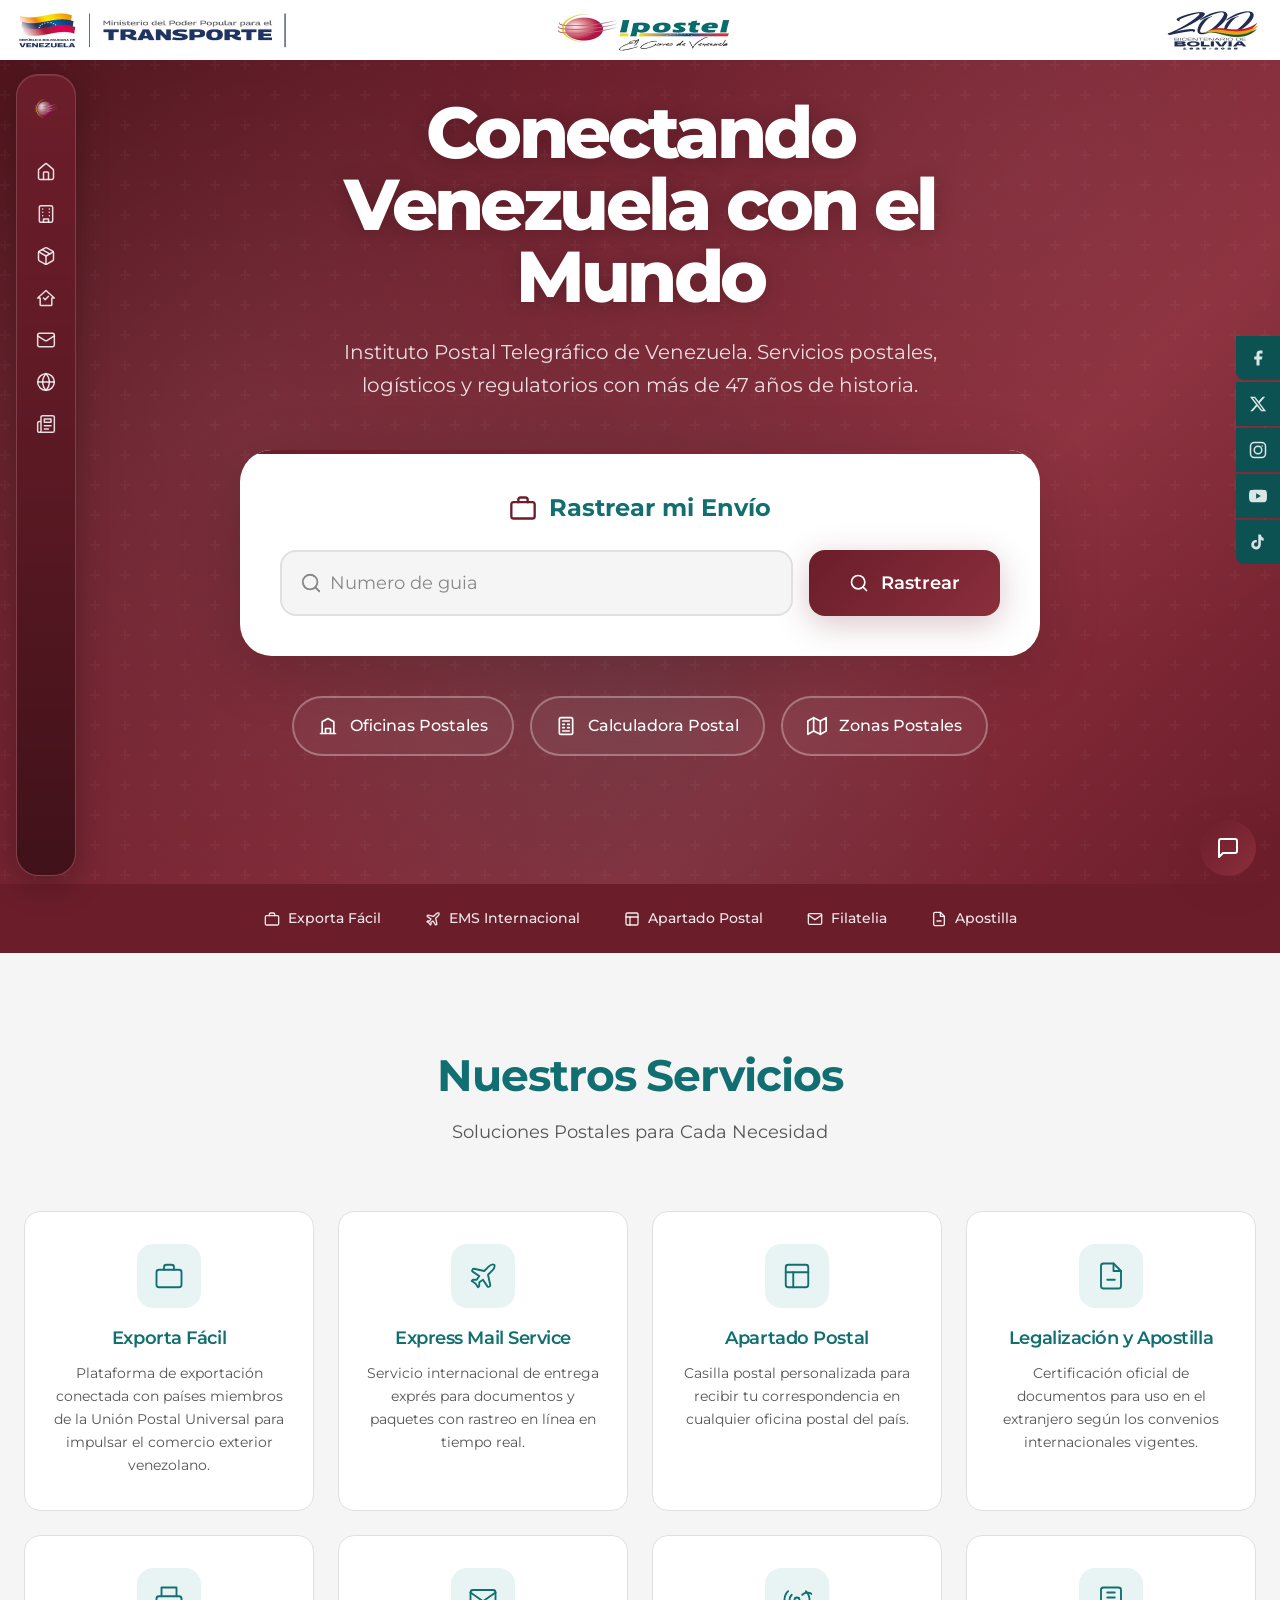
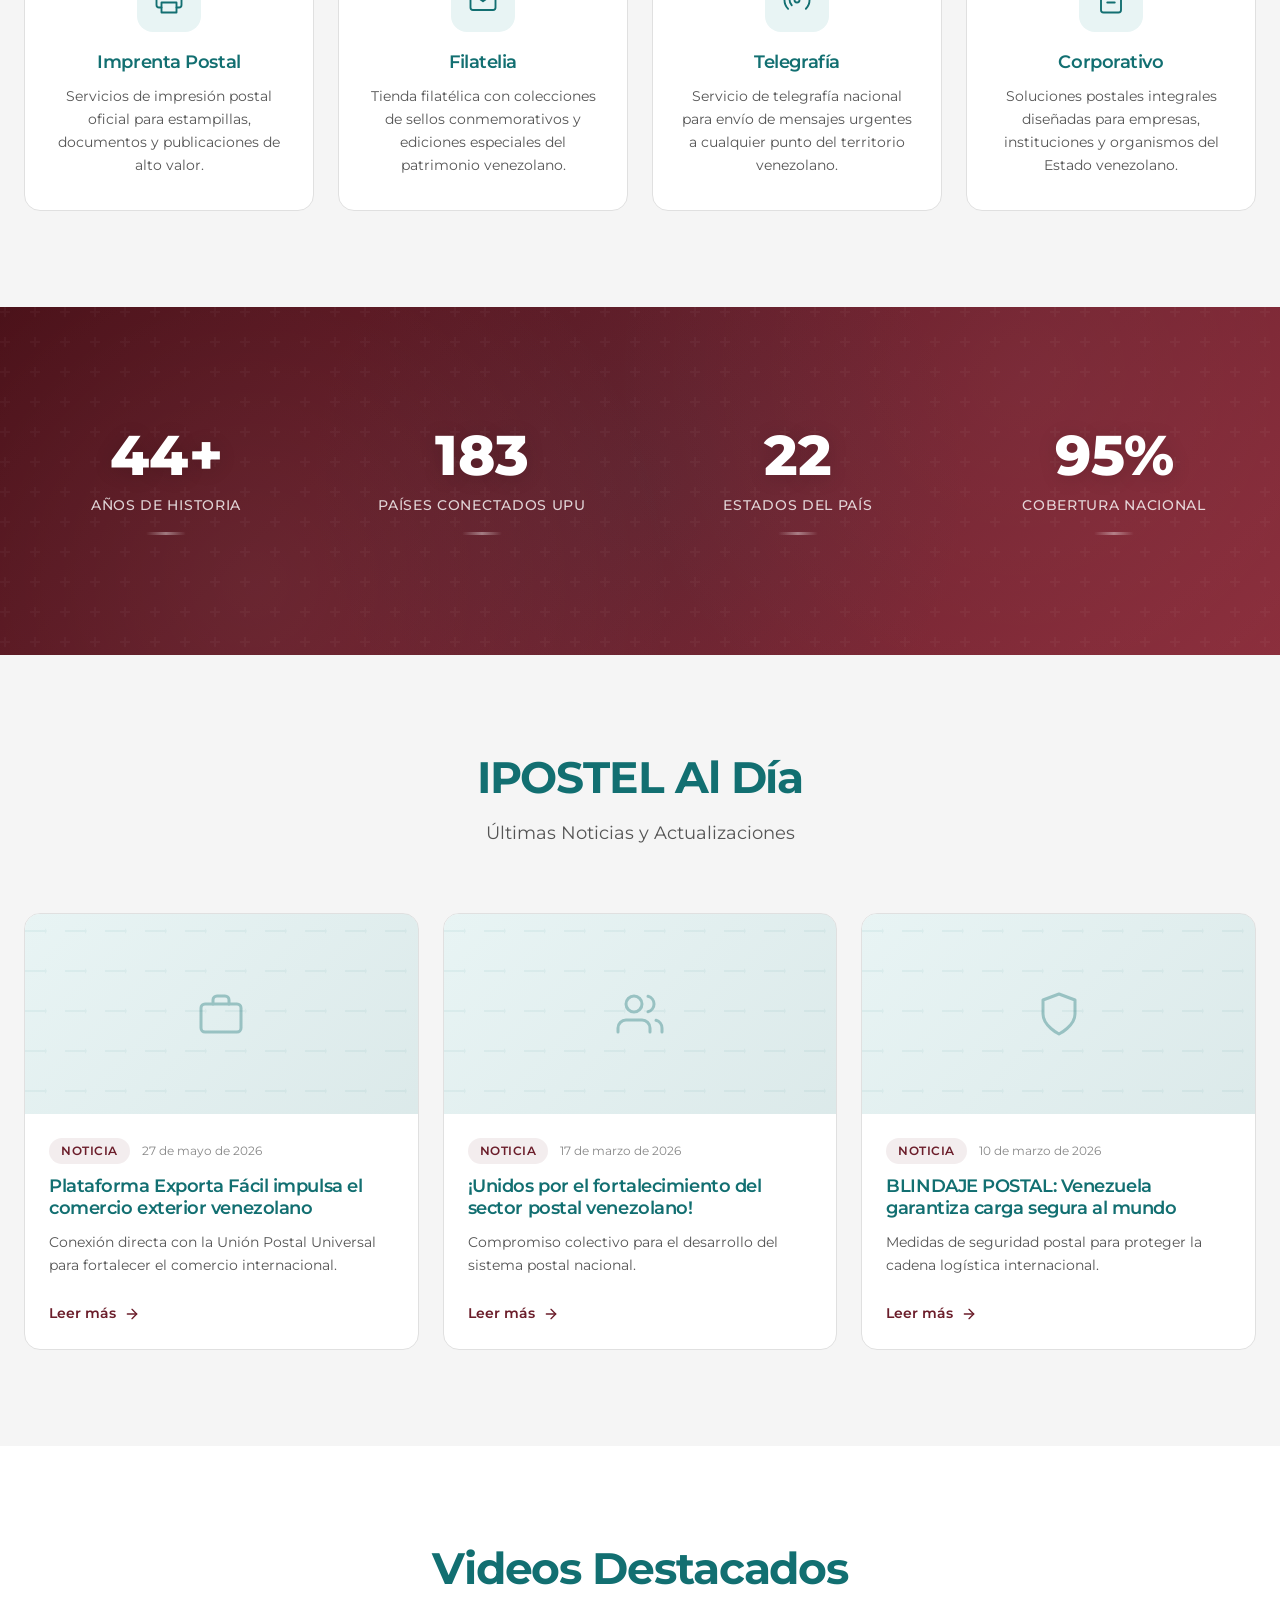
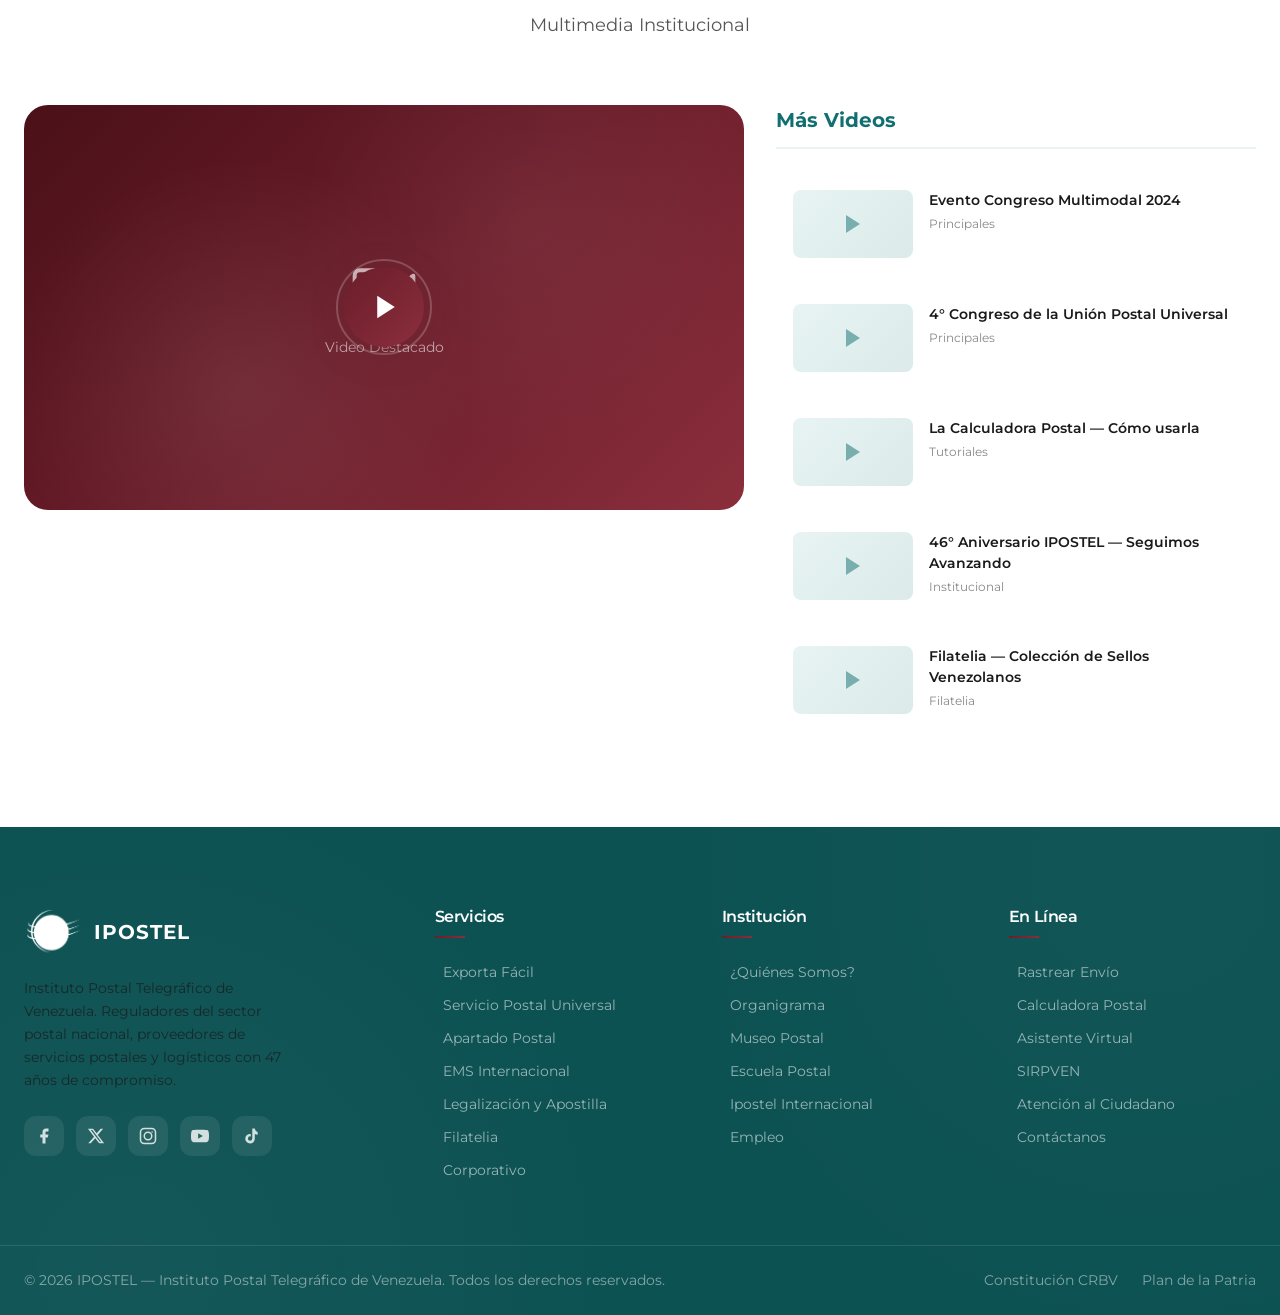
<file: index.html>
<!DOCTYPE html>
<html lang="es">
<head>
  <meta charset="UTF-8">
  <meta name="viewport" content="width=device-width, initial-scale=1.0">
  <title>IPOSTEL — Instituto Postal Telegráfico de Venezuela</title>
  <meta name="description" content="Instituto Postal Telegráfico de Venezuela. Servicios postales, logísticos y regulatorios con más de 47 años de compromiso.">
  <link rel="preconnect" href="https://fonts.googleapis.com">
  <link rel="preconnect" href="https://fonts.gstatic.com" crossorigin>
  <link href="https://fonts.googleapis.com/css2?family=Montserrat:wght@300;400;500;600;700;800;900&display=swap" rel="stylesheet">
  <link rel="stylesheet" href="css/variables.css">
  <link rel="stylesheet" href="css/base.css">
  <link rel="stylesheet" href="css/components.css">
  <link rel="stylesheet" href="css/hero.css">
  <link rel="stylesheet" href="css/services.css">
  <link rel="stylesheet" href="css/info-band.css">
  <link rel="stylesheet" href="css/news.css">
  <link rel="stylesheet" href="css/multimedia.css">
  <link rel="stylesheet" href="css/footer.css">
  <link rel="stylesheet" href="css/sidebar.css">
  <link rel="stylesheet" href="css/social-sidebar.css">
  <link rel="icon" type="image/svg+xml" href="logitoipostel.svg">
</head>
<body>

<!-- ============================================
     HEADER FIJO
     ============================================ -->
<header class="top-header">
  <img src="header01.jpg" alt="IPOSTEL Header" class="top-header__img">
</header>

<button class="hamburger" id="hamburger" aria-label="Menú">
  <span></span><span></span><span></span>
</button>

<!-- Mobile overlay -->
<div class="sidebar-overlay" id="sidebarOverlay"></div>

<!-- ============================================
     SIDEBAR GLASSMORPHISM
     ============================================ -->
<nav class="sidebar" id="sidebar">
  <div class="sidebar__logo">
    <img src="logitoipostel.svg" alt="IPOSTEL" class="sidebar__logo-img">
    <span class="sidebar__logo-text">IPOSTEL</span>
  </div>
  <div class="sidebar__sep"></div>
  <div class="sidebar__nav">
    <!-- Inicio -->
    <a href="https://www.ipostel.gob.ve/" class="sidebar__link">
      <span class="sidebar__link-icon">
        <svg viewBox="0 0 24 24" fill="none" stroke="currentColor" stroke-width="1.8" stroke-linecap="round" stroke-linejoin="round">
          <path d="M15 21v-8a1 1 0 0 0-1-1h-4a1 1 0 0 0-1 1v8"/>
          <path d="M3 10a2 2 0 0 1 .709-1.528l7-5.999a2 2 0 0 1 2.582 0l7 5.999A2 2 0 0 1 21 10v9a2 2 0 0 1-2 2H5a2 2 0 0 1-2-2z"/>
        </svg>
      </span>
      <span class="sidebar__link-text">Inicio</span>
      <span class="sidebar__link-tooltip">Inicio</span>
    </a>

    <!-- Ipostel -->
    <div class="sidebar__group">
      <a href="https://www.ipostel.gob.ve/ipostel/" class="sidebar__link">
        <span class="sidebar__link-icon">
          <svg viewBox="0 0 24 24" fill="none" stroke="currentColor" stroke-width="1.8" stroke-linecap="round" stroke-linejoin="round">
            <rect x="4" y="2" width="16" height="20" rx="2"/>
            <path d="M9 22v-4h6v4"/>
            <path d="M8 6h.01"/><path d="M16 6h.01"/>
            <path d="M8 10h.01"/><path d="M16 10h.01"/>
            <path d="M8 14h.01"/><path d="M16 14h.01"/>
          </svg>
        </span>
        <span class="sidebar__link-text">Ipostel</span>
        <span class="sidebar__link-arrow">
          <svg viewBox="0 0 24 24" fill="none" stroke="currentColor" stroke-width="2" stroke-linecap="round" stroke-linejoin="round"><polyline points="6 9 12 15 18 9"/></svg>
        </span>
        <span class="sidebar__link-tooltip">Ipostel</span>
      </a>
      <div class="sidebar__dropdown">
        <a href="https://www.ipostel.gob.ve/ipostel/" class="sidebar__dropdown-link">¿Quiénes Somos?</a>
        <a href="https://www.ipostel.gob.ve/organigrama/" class="sidebar__dropdown-link">Organigrama</a>
        <a href="https://www.ipostel.gob.ve/aspectos-legales-ley-de-correos/" class="sidebar__dropdown-link">Aspectos Legales</a>
        <a href="https://www.ipostel.gob.ve/plan-estrategico-postal/" class="sidebar__dropdown-link">Plan Estratégico Postal</a>
      </div>
    </div>

    <!-- Servicios Postales -->
    <div class="sidebar__group">
      <a href="#" class="sidebar__link">
        <span class="sidebar__link-icon">
          <svg viewBox="0 0 24 24" fill="none" stroke="currentColor" stroke-width="1.8" stroke-linecap="round" stroke-linejoin="round">
            <path d="m7.5 4.27 9 5.15"/>
            <path d="M21 8a2 2 0 0 0-1-1.73l-7-4a2 2 0 0 0-2 0l-7 4A2 2 0 0 0 3 8v8a2 2 0 0 0 1 1.73l7 4a2 2 0 0 0 2 0l7-4A2 2 0 0 0 21 16Z"/>
            <path d="m3.3 7 8.7 5 8.7-5"/><path d="M12 22V12"/>
          </svg>
        </span>
        <span class="sidebar__link-text">Servicios Postales</span>
        <span class="sidebar__link-arrow">
          <svg viewBox="0 0 24 24" fill="none" stroke="currentColor" stroke-width="2" stroke-linecap="round" stroke-linejoin="round"><polyline points="6 9 12 15 18 9"/></svg>
        </span>
        <span class="sidebar__link-tooltip">Servicios Postales</span>
      </a>
      <div class="sidebar__dropdown">
        <a href="https://www.ipostel.gob.ve/exporta-facil/" class="sidebar__dropdown-link">Exporta Fácil</a>
        <a href="https://www.ipostel.gob.ve/servicio-postal-universal/" class="sidebar__dropdown-link">Servicio Postal Universal</a>
        <a href="https://www.ipostel.gob.ve/postales-apartado-postales/" class="sidebar__dropdown-link">Apartado Postal</a>
        <a href="https://www.ipostel.gob.ve/paqueteria-envios-expresos-bolivarianos-nacional/" class="sidebar__dropdown-link">Envíos Expresos Nac.</a>
        <a href="https://www.ipostel.gob.ve/paqueteria-express-mail-service-ems/" class="sidebar__dropdown-link">Express Mail (EMS)</a>
        <a href="https://www.ipostel.gob.ve/logistico-almacenado/" class="sidebar__dropdown-link">Almacenaje</a>
        <a href="https://www.ipostel.gob.ve/logistico-traslado/" class="sidebar__dropdown-link">Traslado</a>
        <a href="https://www.ipostel.gob.ve/imprenta-postal/" class="sidebar__dropdown-link">Imprenta Postal</a>
        <a href="https://www.ipostel.gob.ve/corporativo/" class="sidebar__dropdown-link">Corporativo</a>
        <a href="https://www.ipostel.gob.ve/legalizacion-y-apostilla/" class="sidebar__dropdown-link">Legalización y Apostilla</a>
        <a href="https://www.ipostel.gob.ve/tienda-filatelica/" class="sidebar__dropdown-link">Filatelia</a>
        <a href="https://www.ipostel.gob.ve/telegrafia/" class="sidebar__dropdown-link">Telegrafía</a>
      </div>
    </div>

    <!-- Regulación Postal -->
    <div class="sidebar__group">
      <a href="#" class="sidebar__link">
        <span class="sidebar__link-icon">
          <svg viewBox="0 0 24 24" fill="none" stroke="currentColor" stroke-width="1.8" stroke-linecap="round" stroke-linejoin="round">
            <path d="M12 3 2 12h3v8a1 1 0 0 0 1 1h12a1 1 0 0 0 1-1v-8h3L12 3Z"/>
            <path d="m9 12 2 2 4-4"/>
          </svg>
        </span>
        <span class="sidebar__link-text">Regulación Postal</span>
        <span class="sidebar__link-arrow">
          <svg viewBox="0 0 24 24" fill="none" stroke="currentColor" stroke-width="2" stroke-linecap="round" stroke-linejoin="round"><polyline points="6 9 12 15 18 9"/></svg>
        </span>
        <span class="sidebar__link-tooltip">Regulación Postal</span>
      </a>
      <div class="sidebar__dropdown">
        <a href="https://www.ipostel.gob.ve/ipostel-regulador/" class="sidebar__dropdown-link">Ipostel Regulador</a>
        <a href="https://www.ipostel.gob.ve/reglamentos/" class="sidebar__dropdown-link">Reglamentos</a>
        <a href="https://www.ipostel.gob.ve/concesiones/" class="sidebar__dropdown-link">Concesiones</a>
        <a href="https://www.ipostel.gob.ve/renovaciones/" class="sidebar__dropdown-link">Renovaciones</a>
        <a href="https://www.ipostel.gob.ve/aduanas/" class="sidebar__dropdown-link">Aduanas</a>
        <a href="https://www.ipostel.gob.ve/operadores-postales/" class="sidebar__dropdown-link">Operadores Postales Privados</a>
        <a href="https://sirp.ipostel.gob.ve" class="sidebar__dropdown-link">SIRPVEN</a>
      </div>
    </div>

    <!-- Acción Postal -->
    <div class="sidebar__group">
      <a href="#" class="sidebar__link">
        <span class="sidebar__link-icon">
          <svg viewBox="0 0 24 24" fill="none" stroke="currentColor" stroke-width="1.8" stroke-linecap="round" stroke-linejoin="round">
            <rect x="2" y="4" width="20" height="16" rx="2"/>
            <path d="m22 7-8.97 5.7a1.94 1.94 0 0 1-2.06 0L2 7"/>
          </svg>
        </span>
        <span class="sidebar__link-text">Acción Postal</span>
        <span class="sidebar__link-arrow">
          <svg viewBox="0 0 24 24" fill="none" stroke="currentColor" stroke-width="2" stroke-linecap="round" stroke-linejoin="round"><polyline points="6 9 12 15 18 9"/></svg>
        </span>
        <span class="sidebar__link-tooltip">Acción Postal</span>
      </a>
      <div class="sidebar__dropdown">
        <a href="https://www.ipostel.gob.ve/comercializacion/" class="sidebar__dropdown-link">Comercialización</a>
        <a href="https://www.ipostel.gob.ve/ipostel-internacional/" class="sidebar__dropdown-link">Ipostel Internacional</a>
        <a href="https://www.ipostel.gob.ve/seguridad-postal/" class="sidebar__dropdown-link">Seguridad Postal</a>
        <a href="https://www.ipostel.gob.ve/atencion-al-ciudadano/" class="sidebar__dropdown-link">Atención al Ciudadano</a>
        <a href="https://www.ipostel.gob.ve/escuela-postal/" class="sidebar__dropdown-link">Educación Postal</a>
        <a href="https://www.ipostel.gob.ve/museo-postal/" class="sidebar__dropdown-link">Museo Postal Telégrafico</a>
      </div>
    </div>

    <!-- En Línea -->
    <div class="sidebar__group">
      <a href="#" class="sidebar__link">
        <span class="sidebar__link-icon">
          <svg viewBox="0 0 24 24" fill="none" stroke="currentColor" stroke-width="1.8" stroke-linecap="round" stroke-linejoin="round">
            <circle cx="12" cy="12" r="10"/>
            <path d="M12 2a14.5 14.5 0 0 0 0 20 14.5 14.5 0 0 0 0-20"/>
            <path d="M2 12h20"/>
          </svg>
        </span>
        <span class="sidebar__link-text">En Línea</span>
        <span class="sidebar__link-arrow">
          <svg viewBox="0 0 24 24" fill="none" stroke="currentColor" stroke-width="2" stroke-linecap="round" stroke-linejoin="round"><polyline points="6 9 12 15 18 9"/></svg>
        </span>
        <span class="sidebar__link-tooltip">En Línea</span>
      </a>
      <div class="sidebar__dropdown">
        <a href="https://www.ipostel.gob.ve/oportunidades-empleo/" class="sidebar__dropdown-link">Oportunidades de Empleo</a>
        <a href="http://pwa.ipostel.gob.ve/" class="sidebar__dropdown-link">Rastreo y Seguimiento</a>
        <a href="http://pwa.ipostel.gob.ve/calculadora-postal" class="sidebar__dropdown-link">Calculadora Postal</a>
        <a href="http://app.ipostel.gob.ve:8012/app/chatbot/dist/#/chatbot" class="sidebar__dropdown-link">Asistente Virtual</a>
      </div>
    </div>

    <!-- Noticias -->
    <div class="sidebar__group">
      <a href="#" class="sidebar__link">
        <span class="sidebar__link-icon">
          <svg viewBox="0 0 24 24" fill="none" stroke="currentColor" stroke-width="1.8" stroke-linecap="round" stroke-linejoin="round">
            <path d="M4 22h16a2 2 0 0 0 2-2V4a2 2 0 0 0-2-2H8a2 2 0 0 0-2 2v16a2 2 0 0 1-2 2Zm0 0a2 2 0 0 1-2-2v-9c0-1.1.9-2 2-2h2"/>
            <path d="M18 14h-8"/><path d="M15 18h-5"/><path d="M10 6h8v4h-8V6Z"/>
          </svg>
        </span>
        <span class="sidebar__link-text">Noticias</span>
        <span class="sidebar__link-arrow">
          <svg viewBox="0 0 24 24" fill="none" stroke="currentColor" stroke-width="2" stroke-linecap="round" stroke-linejoin="round"><polyline points="6 9 12 15 18 9"/></svg>
        </span>
        <span class="sidebar__link-tooltip">Noticias</span>
      </a>
      <div class="sidebar__dropdown">
        <a href="https://www.ipostel.gob.ve/al-dia/" class="sidebar__dropdown-link">Al Día</a>
        <a href="https://www.ipostel.gob.ve/multimedia/" class="sidebar__dropdown-link">Multimedia</a>
      </div>
    </div>
  </div>
</nav>

<!-- ============================================
     HERO
     ============================================ -->
<section class="hero">
  <div class="container">
    <h1 class="hero__title">
      Conectando Venezuela con el Mundo
    </h1>
    <p class="hero__subtitle">
      Instituto Postal Telegráfico de Venezuela. Servicios postales, logísticos y regulatorios con más de 47 años de historia.
    </p>

    <div class="hero__tracking">
      <div class="hero__tracking-title">
        <svg viewBox="0 0 24 24" fill="none" stroke="currentColor" stroke-width="2" stroke-linecap="round" stroke-linejoin="round"><rect x="2" y="7" width="20" height="14" rx="2"/><path d="M16 7V5a2 2 0 0 0-2-2h-4a2 2 0 0 0-2 2v2"/></svg>
        Rastrear mi Envío
      </div>
      <form class="tracking-form" id="tracking-form">
        <div class="tracking-form__input-group">
          <svg class="tracking-form__icon" viewBox="0 0 24 24" fill="none" stroke="currentColor" stroke-width="2" stroke-linecap="round" stroke-linejoin="round"><circle cx="11" cy="11" r="8"/><line x1="21" y1="21" x2="16.65" y2="16.65"/></svg>
          <input type="text" id="tracking-input" class="tracking-form__input" placeholder="Numero de guia" autocomplete="off">
        </div>
        <button type="submit" class="tracking-form__btn">
          <svg viewBox="0 0 24 24" fill="none" stroke="currentColor" stroke-width="2" stroke-linecap="round" stroke-linejoin="round"><circle cx="11" cy="11" r="8"/><line x1="21" y1="21" x2="16.65" y2="16.65"/></svg>
          Rastrear
        </button>
      </form>
    </div>

    <div id="tracking-results" class="tracking-results"></div>

    <div class="hero__quick-actions">
      <a href="https://www.ipostel.gob.ve/oficinas-postales/" class="hero__quick-btn">
        <svg viewBox="0 0 24 24" fill="none" stroke="currentColor" stroke-width="2" stroke-linecap="round" stroke-linejoin="round"><path d="M3 21h18"/><path d="M5 21V7l7-4 7 4v14"/><path d="M9 21v-6h6v6"/></svg>
        Oficinas Postales
      </a>
      <a href="http://pwa.ipostel.gob.ve/calculadora-postal" class="hero__quick-btn" target="_blank">
        <svg viewBox="0 0 24 24" fill="none" stroke="currentColor" stroke-width="2" stroke-linecap="round" stroke-linejoin="round"><rect x="4" y="2" width="16" height="20" rx="2"/><line x1="8" y1="6" x2="16" y2="6"/><line x1="8" y1="10" x2="10" y2="10"/><line x1="14" y1="10" x2="16" y2="10"/><line x1="8" y1="14" x2="10" y2="14"/><line x1="14" y1="14" x2="16" y2="14"/><line x1="8" y1="18" x2="16" y2="18"/></svg>
        Calculadora Postal
      </a>
      <a href="https://www.ipostel.gob.ve/codigo-postal-venezolano/" class="hero__quick-btn">
        <svg viewBox="0 0 24 24" fill="none" stroke="currentColor" stroke-width="2" stroke-linecap="round" stroke-linejoin="round"><polygon points="1 6 1 22 8 18 16 22 23 18 23 2 16 6 8 2 1 6"/><line x1="8" y1="2" x2="8" y2="18"/><line x1="16" y1="6" x2="16" y2="22"/></svg>
        Zonas Postales
      </a>
    </div>
  </div>
</section>

<!-- ============================================
     SERVICES STRIP
     ============================================ -->
<div class="services-strip">
  <div class="container">
    <a href="https://www.ipostel.gob.ve/exporta-facil/" class="strip-item">
      <svg viewBox="0 0 24 24" fill="none" stroke="currentColor" stroke-width="2" stroke-linecap="round" stroke-linejoin="round"><rect x="2" y="7" width="20" height="14" rx="2"/><path d="M16 7V5a2 2 0 0 0-2-2h-4a2 2 0 0 0-2 2v2"/></svg>
      Exporta Fácil
    </a>
    <a href="https://www.ipostel.gob.ve/paqueteria-express-mail-service-ems/" class="strip-item">
      <svg viewBox="0 0 24 24" fill="none" stroke="currentColor" stroke-width="2" stroke-linecap="round" stroke-linejoin="round"><path d="M17.8 19.2L16 11l3.5-3.5C21 6 21.5 4 21 3c-1-.5-3 0-4.5 1.5L13 8 4.8 6.2c-.5-.1-.9.1-1.1.5l-.3.5c-.2.5-.1 1 .3 1.3L9 12l-2 3H4l-1 1 3 2 2 3 1-1v-3l3-2 3.5 5.3c.3.4.8.5 1.3.3l.5-.2c.4-.3.6-.7.5-1.2z"/></svg>
      EMS Internacional
    </a>
    <a href="https://www.ipostel.gob.ve/postales-apartado-postales/" class="strip-item">
      <svg viewBox="0 0 24 24" fill="none" stroke="currentColor" stroke-width="2" stroke-linecap="round" stroke-linejoin="round"><rect x="3" y="3" width="18" height="18" rx="2"/><line x1="3" y1="9" x2="21" y2="9"/><line x1="9" y1="21" x2="9" y2="9"/></svg>
      Apartado Postal
    </a>
    <a href="https://www.ipostel.gob.ve/tienda-filatelica/" class="strip-item">
      <svg viewBox="0 0 24 24" fill="none" stroke="currentColor" stroke-width="2" stroke-linecap="round" stroke-linejoin="round"><path d="M4 4h16c1.1 0 2 .9 2 2v12c0 1.1-.9 2-2 2H4c-1.1 0-2-.9-2-2V6c0-1.1.9-2 2-2z"/><polyline points="22,6 12,13 2,6"/></svg>
      Filatelia
    </a>
    <a href="https://www.ipostel.gob.ve/legalizacion-y-apostilla/" class="strip-item">
      <svg viewBox="0 0 24 24" fill="none" stroke="currentColor" stroke-width="2" stroke-linecap="round" stroke-linejoin="round"><path d="M14 2H6a2 2 0 0 0-2 2v16a2 2 0 0 0 2 2h12a2 2 0 0 0 2-2V8z"/><polyline points="14 2 14 8 20 8"/><line x1="9" y1="15" x2="15" y2="15"/></svg>
      Apostilla
    </a>
  </div>
</div>

<!-- ============================================
     SERVICES GRID
     ============================================ -->
<section class="section services">
  <div class="container">
    <h2 class="section__title reveal">Nuestros Servicios</h2>
    <p class="section__subtitle reveal">Soluciones Postales para Cada Necesidad</p>

    <div class="services__grid">
      <a href="https://www.ipostel.gob.ve/exporta-facil/" class="service-card reveal">
        <div class="service-card__icon">
          <svg viewBox="0 0 24 24" fill="none" stroke="currentColor" stroke-width="1.5" stroke-linecap="round" stroke-linejoin="round"><rect x="2" y="7" width="20" height="14" rx="2"/><path d="M16 7V5a2 2 0 0 0-2-2h-4a2 2 0 0 0-2 2v2"/></svg>
        </div>
        <h3 class="service-card__title">Exporta Fácil</h3>
        <p class="service-card__text">Plataforma de exportación conectada con países miembros de la Unión Postal Universal para impulsar el comercio exterior venezolano.</p>
      </a>

      <a href="https://www.ipostel.gob.ve/paqueteria-express-mail-service-ems/" class="service-card reveal">
        <div class="service-card__icon">
          <svg viewBox="0 0 24 24" fill="none" stroke="currentColor" stroke-width="1.5" stroke-linecap="round" stroke-linejoin="round"><path d="M17.8 19.2L16 11l3.5-3.5C21 6 21.5 4 21 3c-1-.5-3 0-4.5 1.5L13 8 4.8 6.2c-.5-.1-.9.1-1.1.5l-.3.5c-.2.5-.1 1 .3 1.3L9 12l-2 3H4l-1 1 3 2 2 3 1-1v-3l3-2 3.5 5.3c.3.4.8.5 1.3.3l.5-.2c.4-.3.6-.7.5-1.2z"/></svg>
        </div>
        <h3 class="service-card__title">Express Mail Service</h3>
        <p class="service-card__text">Servicio internacional de entrega exprés para documentos y paquetes con rastreo en línea en tiempo real.</p>
      </a>

      <a href="https://www.ipostel.gob.ve/postales-apartado-postales/" class="service-card reveal">
        <div class="service-card__icon">
          <svg viewBox="0 0 24 24" fill="none" stroke="currentColor" stroke-width="1.5" stroke-linecap="round" stroke-linejoin="round"><rect x="3" y="3" width="18" height="18" rx="2"/><line x1="3" y1="9" x2="21" y2="9"/><line x1="9" y1="21" x2="9" y2="9"/></svg>
        </div>
        <h3 class="service-card__title">Apartado Postal</h3>
        <p class="service-card__text">Casilla postal personalizada para recibir tu correspondencia en cualquier oficina postal del país.</p>
      </a>

      <a href="https://www.ipostel.gob.ve/legalizacion-y-apostilla/" class="service-card reveal">
        <div class="service-card__icon">
          <svg viewBox="0 0 24 24" fill="none" stroke="currentColor" stroke-width="1.5" stroke-linecap="round" stroke-linejoin="round"><path d="M14 2H6a2 2 0 0 0-2 2v16a2 2 0 0 0 2 2h12a2 2 0 0 0 2-2V8z"/><polyline points="14 2 14 8 20 8"/><line x1="9" y1="15" x2="15" y2="15"/></svg>
        </div>
        <h3 class="service-card__title">Legalización y Apostilla</h3>
        <p class="service-card__text">Certificación oficial de documentos para uso en el extranjero según los convenios internacionales vigentes.</p>
      </a>

      <a href="https://www.ipostel.gob.ve/imprenta-postal/" class="service-card reveal">
        <div class="service-card__icon">
          <svg viewBox="0 0 24 24" fill="none" stroke="currentColor" stroke-width="1.5" stroke-linecap="round" stroke-linejoin="round"><polyline points="6 9 6 2 18 2 18 9"/><path d="M6 18H4a2 2 0 0 1-2-2v-5a2 2 0 0 1 2-2h16a2 2 0 0 1 2 2v5a2 2 0 0 1-2 2h-2"/><rect x="6" y="14" width="12" height="8"/></svg>
        </div>
        <h3 class="service-card__title">Imprenta Postal</h3>
        <p class="service-card__text">Servicios de impresión postal oficial para estampillas, documentos y publicaciones de alto valor.</p>
      </a>

      <a href="https://www.ipostel.gob.ve/tienda-filatelica/" class="service-card reveal">
        <div class="service-card__icon">
          <svg viewBox="0 0 24 24" fill="none" stroke="currentColor" stroke-width="1.5" stroke-linecap="round" stroke-linejoin="round"><path d="M4 4h16c1.1 0 2 .9 2 2v12c0 1.1-.9 2-2 2H4c-1.1 0-2-.9-2-2V6c0-1.1.9-2 2-2z"/><polyline points="22,6 12,13 2,6"/></svg>
        </div>
        <h3 class="service-card__title">Filatelia</h3>
        <p class="service-card__text">Tienda filatélica con colecciones de sellos conmemorativos y ediciones especiales del patrimonio venezolano.</p>
      </a>

      <a href="https://www.ipostel.gob.ve/telegrafia/" class="service-card reveal">
        <div class="service-card__icon">
          <svg viewBox="0 0 24 24" fill="none" stroke="currentColor" stroke-width="1.5" stroke-linecap="round" stroke-linejoin="round"><path d="M4.9 19.1C1 15.2 1 8.8 4.9 4.9"/><path d="M7.8 16.2c-2.3-2.3-2.3-6.1 0-8.4"/><circle cx="12" cy="12" r="2"/><path d="M16.2 7.8c2.3-2.3 6.1-2.3 8.4 0"/><path d="M19.1 4.9C23 8.8 23 15.1 19.1 19"/></svg>
        </div>
        <h3 class="service-card__title">Telegrafía</h3>
        <p class="service-card__text">Servicio de telegrafía nacional para envío de mensajes urgentes a cualquier punto del territorio venezolano.</p>
      </a>

      <a href="https://www.ipostel.gob.ve/corporativo/" class="service-card reveal">
        <div class="service-card__icon">
          <svg viewBox="0 0 24 24" fill="none" stroke="currentColor" stroke-width="1.5" stroke-linecap="round" stroke-linejoin="round"><rect x="4" y="2" width="16" height="20" rx="2"/><line x1="9" y1="6" x2="15" y2="6"/><line x1="9" y1="10" x2="15" y2="10"/><line x1="9" y1="14" x2="15" y2="14"/></svg>
        </div>
        <h3 class="service-card__title">Corporativo</h3>
        <p class="service-card__text">Soluciones postales integrales diseñadas para empresas, instituciones y organismos del Estado venezolano.</p>
      </a>
    </div>
  </div>
</section>

<!-- ============================================
     INFO BAND
     ============================================ -->
<div class="info-band">
  <div class="container">
    <div class="info-band__grid">
      <div class="info-stat reveal">
        <div class="info-stat__number" data-count="47" data-suffix="+">0</div>
        <div class="info-stat__label">Años de Historia</div>
        <div class="info-stat__divider"></div>
      </div>
      <div class="info-stat reveal">
        <div class="info-stat__number" data-count="192">0</div>
        <div class="info-stat__label">Países Conectados UPU</div>
        <div class="info-stat__divider"></div>
      </div>
      <div class="info-stat reveal">
        <div class="info-stat__number" data-count="24">0</div>
        <div class="info-stat__label">Estados del País</div>
        <div class="info-stat__divider"></div>
      </div>
      <div class="info-stat reveal">
        <div class="info-stat__number" data-count="100" data-suffix="%">0</div>
        <div class="info-stat__label">Cobertura Nacional</div>
        <div class="info-stat__divider"></div>
      </div>
    </div>
  </div>
</div>

<!-- ============================================
     NEWS
     ============================================ -->
<section class="section news">
  <div class="container">
    <h2 class="section__title reveal">IPOSTEL Al Día</h2>
    <p class="section__subtitle reveal">Últimas Noticias y Actualizaciones</p>

    <div class="news__grid">
      <a href="https://www.ipostel.gob.ve/plataforma-exporta-facil-impulsa-el-comercio-exterior-venezolano-conexion-directa-con-los-paises-miembros-de-la-union-postal-universal/" class="news-card reveal">
        <div class="news-card__image">
          <svg viewBox="0 0 24 24" fill="none" stroke="currentColor" stroke-width="1.5" stroke-linecap="round" stroke-linejoin="round"><rect x="2" y="7" width="20" height="14" rx="2"/><path d="M16 7V5a2 2 0 0 0-2-2h-4a2 2 0 0 0-2 2v2"/></svg>
        </div>
        <div class="news-card__body">
          <div class="news-card__meta">
            <span class="news-card__category">Noticia</span>
            <span class="news-card__date">27 de mayo de 2026</span>
          </div>
          <h3 class="news-card__title">Plataforma Exporta Fácil impulsa el comercio exterior venezolano</h3>
          <p class="news-card__excerpt">Conexión directa con la Unión Postal Universal para fortalecer el comercio internacional.</p>
        </div>
        <div class="news-card__footer">
          <span class="news-card__link">
            Leer más
            <svg viewBox="0 0 24 24" fill="none" stroke="currentColor" stroke-width="2" stroke-linecap="round" stroke-linejoin="round"><line x1="5" y1="12" x2="19" y2="12"/><polyline points="12 5 19 12 12 19"/></svg>
          </span>
        </div>
      </a>

      <a href="https://www.ipostel.gob.ve/unidos-por-el-fortalecimiento-del-sector-postal-venezolano/" class="news-card reveal">
        <div class="news-card__image">
          <svg viewBox="0 0 24 24" fill="none" stroke="currentColor" stroke-width="1.5" stroke-linecap="round" stroke-linejoin="round"><path d="M17 21v-2a4 4 0 0 0-4-4H5a4 4 0 0 0-4 4v2"/><circle cx="9" cy="7" r="4"/><path d="M23 21v-2a4 4 0 0 0-3-3.87"/><path d="M16 3.13a4 4 0 0 1 0 7.75"/></svg>
        </div>
        <div class="news-card__body">
          <div class="news-card__meta">
            <span class="news-card__category">Noticia</span>
            <span class="news-card__date">17 de marzo de 2026</span>
          </div>
          <h3 class="news-card__title">¡Unidos por el fortalecimiento del sector postal venezolano!</h3>
          <p class="news-card__excerpt">Compromiso colectivo para el desarrollo del sistema postal nacional.</p>
        </div>
        <div class="news-card__footer">
          <span class="news-card__link">
            Leer más
            <svg viewBox="0 0 24 24" fill="none" stroke="currentColor" stroke-width="2" stroke-linecap="round" stroke-linejoin="round"><line x1="5" y1="12" x2="19" y2="12"/><polyline points="12 5 19 12 12 19"/></svg>
          </span>
        </div>
      </a>

      <a href="https://www.ipostel.gob.ve/blindaje-postal-venezuela-garantiza-carga-segura-al-mundo-2/" class="news-card reveal">
        <div class="news-card__image">
          <svg viewBox="0 0 24 24" fill="none" stroke="currentColor" stroke-width="1.5" stroke-linecap="round" stroke-linejoin="round"><path d="M12 22s8-4 8-10V5l-8-3-8 3v7c0 6 8 10 8 10z"/></svg>
        </div>
        <div class="news-card__body">
          <div class="news-card__meta">
            <span class="news-card__category">Noticia</span>
            <span class="news-card__date">10 de marzo de 2026</span>
          </div>
          <h3 class="news-card__title">BLINDAJE POSTAL: Venezuela garantiza carga segura al mundo</h3>
          <p class="news-card__excerpt">Medidas de seguridad postal para proteger la cadena logística internacional.</p>
        </div>
        <div class="news-card__footer">
          <span class="news-card__link">
            Leer más
            <svg viewBox="0 0 24 24" fill="none" stroke="currentColor" stroke-width="2" stroke-linecap="round" stroke-linejoin="round"><line x1="5" y1="12" x2="19" y2="12"/><polyline points="12 5 19 12 12 19"/></svg>
          </span>
        </div>
      </a>
    </div>
  </div>
</section>

<!-- ============================================
     MULTIMEDIA
     ============================================ -->
<section class="section multimedia">
  <div class="container">
    <h2 class="section__title reveal">Videos Destacados</h2>
    <p class="section__subtitle reveal">Multimedia Institucional</p>

    <div class="multimedia__layout reveal">
      <div class="multimedia__featured">
        <div class="multimedia__featured-placeholder">
          <svg viewBox="0 0 24 24" fill="none" stroke="currentColor" stroke-width="1.5" stroke-linecap="round" stroke-linejoin="round"><polygon points="23 7 16 12 23 17 23 7"/><rect x="1" y="5" width="15" height="14" rx="2"/></svg>
          <span>Video Destacado</span>
        </div>
        <div class="multimedia__play-btn">
          <svg viewBox="0 0 24 24" fill="currentColor"><polygon points="5 3 19 12 5 21 5 3"/></svg>
        </div>
      </div>

      <div class="multimedia__list">
        <div class="multimedia__list-title">Más Videos</div>
        <a href="https://www.ipostel.gob.ve/multimedia/" class="video-item">
          <div class="video-item__thumb">
            <svg viewBox="0 0 24 24" fill="currentColor" width="20" height="20"><polygon points="5 3 19 12 5 21 5 3"/></svg>
          </div>
          <div class="video-item__info">
            <div class="video-item__title">Evento Congreso Multimodal 2024</div>
            <div class="video-item__duration">Principales</div>
          </div>
        </a>
        <a href="https://www.ipostel.gob.ve/multimedia/" class="video-item">
          <div class="video-item__thumb">
            <svg viewBox="0 0 24 24" fill="currentColor" width="20" height="20"><polygon points="5 3 19 12 5 21 5 3"/></svg>
          </div>
          <div class="video-item__info">
            <div class="video-item__title">4° Congreso de la Unión Postal Universal</div>
            <div class="video-item__duration">Principales</div>
          </div>
        </a>
        <a href="https://www.ipostel.gob.ve/multimedia/" class="video-item">
          <div class="video-item__thumb">
            <svg viewBox="0 0 24 24" fill="currentColor" width="20" height="20"><polygon points="5 3 19 12 5 21 5 3"/></svg>
          </div>
          <div class="video-item__info">
            <div class="video-item__title">La Calculadora Postal — Cómo usarla</div>
            <div class="video-item__duration">Tutoriales</div>
          </div>
        </a>
        <a href="https://www.ipostel.gob.ve/multimedia/" class="video-item">
          <div class="video-item__thumb">
            <svg viewBox="0 0 24 24" fill="currentColor" width="20" height="20"><polygon points="5 3 19 12 5 21 5 3"/></svg>
          </div>
          <div class="video-item__info">
            <div class="video-item__title">46° Aniversario IPOSTEL — Seguimos Avanzando</div>
            <div class="video-item__duration">Institucional</div>
          </div>
        </a>
        <a href="https://www.ipostel.gob.ve/multimedia/" class="video-item">
          <div class="video-item__thumb">
            <svg viewBox="0 0 24 24" fill="currentColor" width="20" height="20"><polygon points="5 3 19 12 5 21 5 3"/></svg>
          </div>
          <div class="video-item__info">
            <div class="video-item__title">Filatelia — Colección de Sellos Venezolanos</div>
            <div class="video-item__duration">Filatelia</div>
          </div>
        </a>
      </div>
    </div>
  </div>
</section>

<!-- ============================================
     FOOTER
     ============================================ -->
<footer class="footer">
  <div class="footer__main">
    <div class="container">
      <div class="footer__grid">
        <!-- Brand -->
        <div class="footer__brand">
          <a href="https://www.ipostel.gob.ve" class="footer__logo">
            <img src="logitoipostel.svg" alt="IPOSTEL" class="footer__logo-img">
            <span class="footer__logo-text">IPOSTEL</span>
          </a>
          <p class="footer__brand-text">
            Instituto Postal Telegráfico de Venezuela. Reguladores del sector postal nacional, proveedores de servicios postales y logísticos con 47 años de compromiso.
          </p>
          <div class="footer__social">
            <a href="https://www.facebook.com/ipostel.ipostel.3" class="footer__social-link" title="Facebook">
              <svg viewBox="0 0 24 24" fill="currentColor"><path d="M18 2h-3a5 5 0 0 0-5 5v3H7v4h3v8h4v-8h3l1-4h-4V7a1 1 0 0 1 1-1h3z"/></svg>
            </a>
            <a href="https://twitter.com/ipostel_ve" class="footer__social-link" title="X/Twitter">
              <svg viewBox="0 0 24 24" fill="currentColor"><path d="M18.244 2.25h3.308l-7.227 8.26 8.502 11.24H16.17l-5.214-6.817L4.99 21.75H1.68l7.73-8.835L1.254 2.25H8.08l4.713 6.231zm-1.161 17.52h1.833L7.084 4.126H5.117z"/></svg>
            </a>
            <a href="https://www.instagram.com/ipostel_ve/" class="footer__social-link" title="Instagram">
              <svg viewBox="0 0 24 24" fill="none" stroke="currentColor" stroke-width="2" stroke-linecap="round" stroke-linejoin="round"><rect x="2" y="2" width="20" height="20" rx="5"/><circle cx="12" cy="12" r="5"/><line x1="17.5" y1="6.5" x2="17.51" y2="6.5"/></svg>
            </a>
            <a href="https://www.youtube.com/@iposteloficialvenezuela4304" class="footer__social-link" title="YouTube">
              <svg viewBox="0 0 24 24" fill="currentColor"><path d="M23.498 6.186a3.016 3.016 0 0 0-2.122-2.136C19.505 3.545 12 3.545 12 3.545s-7.505 0-9.377.505A3.017 3.017 0 0 0 .502 6.186C0 8.07 0 12 0 12s0 3.93.502 5.814a3.016 3.016 0 0 0 2.122 2.136c1.871.505 9.376.505 9.376.505s7.505 0 9.377-.505a3.015 3.015 0 0 0 2.122-2.136C24 15.93 24 12 24 12s0-3.93-.502-5.814zM9.545 15.568V8.432L15.818 12l-6.273 3.568z"/></svg>
            </a>
            <a href="https://www.tiktok.com/@ipostel_ve" class="footer__social-link" title="TikTok">
              <svg viewBox="0 0 24 24" fill="currentColor"><path d="M19.59 6.69a4.83 4.83 0 0 1-3.77-4.25V2h-3.45v13.67a2.89 2.89 0 0 1-2.88 2.5 2.89 2.89 0 0 1 0-5.78 2.92 2.92 0 0 1 .88.13V9.4a6.84 6.84 0 0 0-1-.05A6.33 6.33 0 0 0 3 15.57 6.33 6.33 0 0 0 9.37 22a6.33 6.33 0 0 0 6.38-6.22V9.4a8.16 8.16 0 0 0 3.84.96V7.12a4.81 4.81 0 0 1-1-.43z"/></svg>
            </a>
          </div>
        </div>

        <!-- Servicios -->
        <div>
          <h4 class="footer__column-title">Servicios</h4>
          <div class="footer__links">
            <a href="https://www.ipostel.gob.ve/exporta-facil/" class="footer__link">Exporta Fácil</a>
            <a href="https://www.ipostel.gob.ve/servicio-postal-universal/" class="footer__link">Servicio Postal Universal</a>
            <a href="https://www.ipostel.gob.ve/postales-apartado-postales/" class="footer__link">Apartado Postal</a>
            <a href="https://www.ipostel.gob.ve/paqueteria-express-mail-service-ems/" class="footer__link">EMS Internacional</a>
            <a href="https://www.ipostel.gob.ve/legalizacion-y-apostilla/" class="footer__link">Legalización y Apostilla</a>
            <a href="https://www.ipostel.gob.ve/tienda-filatelica/" class="footer__link">Filatelia</a>
            <a href="https://www.ipostel.gob.ve/corporativo/" class="footer__link">Corporativo</a>
          </div>
        </div>

        <!-- Institución -->
        <div>
          <h4 class="footer__column-title">Institución</h4>
          <div class="footer__links">
            <a href="https://www.ipostel.gob.ve/ipostel/" class="footer__link">¿Quiénes Somos?</a>
            <a href="https://www.ipostel.gob.ve/organigrama/" class="footer__link">Organigrama</a>
            <a href="https://www.ipostel.gob.ve/museo-postal/" class="footer__link">Museo Postal</a>
            <a href="https://www.ipostel.gob.ve/escuela-postal/" class="footer__link">Escuela Postal</a>
            <a href="https://www.ipostel.gob.ve/ipostel-internacional/" class="footer__link">Ipostel Internacional</a>
            <a href="https://www.ipostel.gob.ve/oportunidades-empleo/" class="footer__link">Empleo</a>
          </div>
        </div>

        <!-- En Línea -->
        <div>
          <h4 class="footer__column-title">En Línea</h4>
          <div class="footer__links">
            <a href="http://pwa.ipostel.gob.ve/" class="footer__link">Rastrear Envío</a>
            <a href="http://pwa.ipostel.gob.ve/calculadora-postal" class="footer__link">Calculadora Postal</a>
            <a href="http://app.ipostel.gob.ve:8012/app/chatbot/dist/#/chatbot" class="footer__link">Asistente Virtual</a>
            <a href="https://sirp.ipostel.gob.ve" class="footer__link">SIRPVEN</a>
            <a href="https://www.ipostel.gob.ve/atencion-al-ciudadano/" class="footer__link">Atención al Ciudadano</a>
            <a href="https://www.ipostel.gob.ve/contacto/" class="footer__link">Contáctanos</a>
          </div>
        </div>
      </div>
    </div>
  </div>

  <div class="footer__bottom">
    <div class="container">
      <span class="footer__copyright">© 2026 IPOSTEL — Instituto Postal Telegráfico de Venezuela. Todos los derechos reservados.</span>
      <div class="footer__legal">
        <a href="https://www.ipostel.gob.ve/wp-content/uploads/2023/08/CONSTITUCION.pdf">Constitución CRBV</a>
        <a href="https://www.ipostel.gob.ve/wp-content/uploads/2023/08/Plan-de-la-Patria-2019-2025.pdf">Plan de la Patria</a>
      </div>
    </div>
  </div>
</footer>

<!-- ============================================
     CHAT FLOATING BUTTON
     ============================================ -->
<a href="http://app.ipostel.gob.ve:8012/app/chatbot/dist/#/chatbot" class="chat-btn" target="_blank" title="Asistente Virtual">
  <svg viewBox="0 0 24 24" fill="none" stroke="currentColor" stroke-width="2" stroke-linecap="round" stroke-linejoin="round"><path d="M21 15a2 2 0 0 1-2 2H7l-4 4V5a2 2 0 0 1 2-2h14a2 2 0 0 1 2 2z"/></svg>
</a>

<!-- ============================================
     SOCIAL SIDEBAR - Flotante vertical
     ============================================ -->
<aside class="social-sidebar">
  <a href="https://www.facebook.com/ipostel.ipostel.3" class="social-sidebar__item" title="Facebook" target="_blank" rel="noopener">
    <svg viewBox="0 0 24 24" fill="currentColor"><path d="M18 2h-3a5 5 0 0 0-5 5v3H7v4h3v8h4v-8h3l1-4h-4V7a1 1 0 0 1 1-1h3z"/></svg>
    <span class="social-sidebar__tooltip">Facebook</span>
  </a>
  <a href="https://twitter.com/ipostel_ve" class="social-sidebar__item" title="X/Twitter" target="_blank" rel="noopener">
    <svg viewBox="0 0 24 24" fill="currentColor"><path d="M18.244 2.25h3.308l-7.227 8.26 8.502 11.24H16.17l-5.214-6.817L4.99 21.75H1.68l7.73-8.835L1.254 2.25H8.08l4.713 6.231zm-1.161 17.52h1.833L7.084 4.126H5.117z"/></svg>
    <span class="social-sidebar__tooltip">X / Twitter</span>
  </a>
  <a href="https://www.instagram.com/ipostel_ve/" class="social-sidebar__item" title="Instagram" target="_blank" rel="noopener">
    <svg viewBox="0 0 24 24" fill="none" stroke="currentColor" stroke-width="2" stroke-linecap="round" stroke-linejoin="round"><rect x="2" y="2" width="20" height="20" rx="5"/><circle cx="12" cy="12" r="5"/><line x1="17.5" y1="6.5" x2="17.51" y2="6.5"/></svg>
    <span class="social-sidebar__tooltip">Instagram</span>
  </a>
  <a href="https://www.youtube.com/@iposteloficialvenezuela4304" class="social-sidebar__item" title="YouTube" target="_blank" rel="noopener">
    <svg viewBox="0 0 24 24" fill="currentColor"><path d="M23.498 6.186a3.016 3.016 0 0 0-2.122-2.136C19.505 3.545 12 3.545 12 3.545s-7.505 0-9.377.505A3.017 3.017 0 0 0 .502 6.186C0 8.07 0 12 0 12s0 3.93.502 5.814a3.016 3.016 0 0 0 2.122 2.136c1.871.505 9.376.505 9.376.505s7.505 0 9.377-.505a3.015 3.015 0 0 0 2.122-2.136C24 15.93 24 12 24 12s0-3.93-.502-5.814zM9.545 15.568V8.432L15.818 12l-6.273 3.568z"/></svg>
    <span class="social-sidebar__tooltip">YouTube</span>
  </a>
  <a href="https://www.tiktok.com/@ipostel_ve" class="social-sidebar__item" title="TikTok" target="_blank" rel="noopener">
    <svg viewBox="0 0 24 24" fill="currentColor"><path d="M19.59 6.69a4.83 4.83 0 0 1-3.77-4.25V2h-3.45v13.67a2.89 2.89 0 0 1-2.88 2.5 2.89 2.89 0 0 1 0-5.78 2.92 2.92 0 0 1 .88.13V9.4a6.84 6.84 0 0 0-1-.05A6.33 6.33 0 0 0 3 15.57 6.33 6.33 0 0 0 9.37 22a6.33 6.33 0 0 0 6.38-6.22V9.4a8.16 8.16 0 0 0 3.84.96V7.12a4.81 4.81 0 0 1-1-.43z"/></svg>
    <span class="social-sidebar__tooltip">TikTok</span>
  </a>
</aside>

<!-- Scripts -->
<script src="js/sidebar.js"></script>
<script src="js/animations.js"></script>
<script src="js/tracking.js"></script>
<script>
  requestAnimationFrame(() => {
    const h = document.querySelector('.top-header');
    if (h) document.documentElement.style.setProperty('--sidebar-top', h.offsetHeight + 14 + 'px');
  });
  window.addEventListener('scroll', () => {
    const h = document.querySelector('.top-header');
    if (h) h.classList.toggle('hidden', window.scrollY > 50);
  }, { passive: true });
</script>

</body>
</html>
</file>
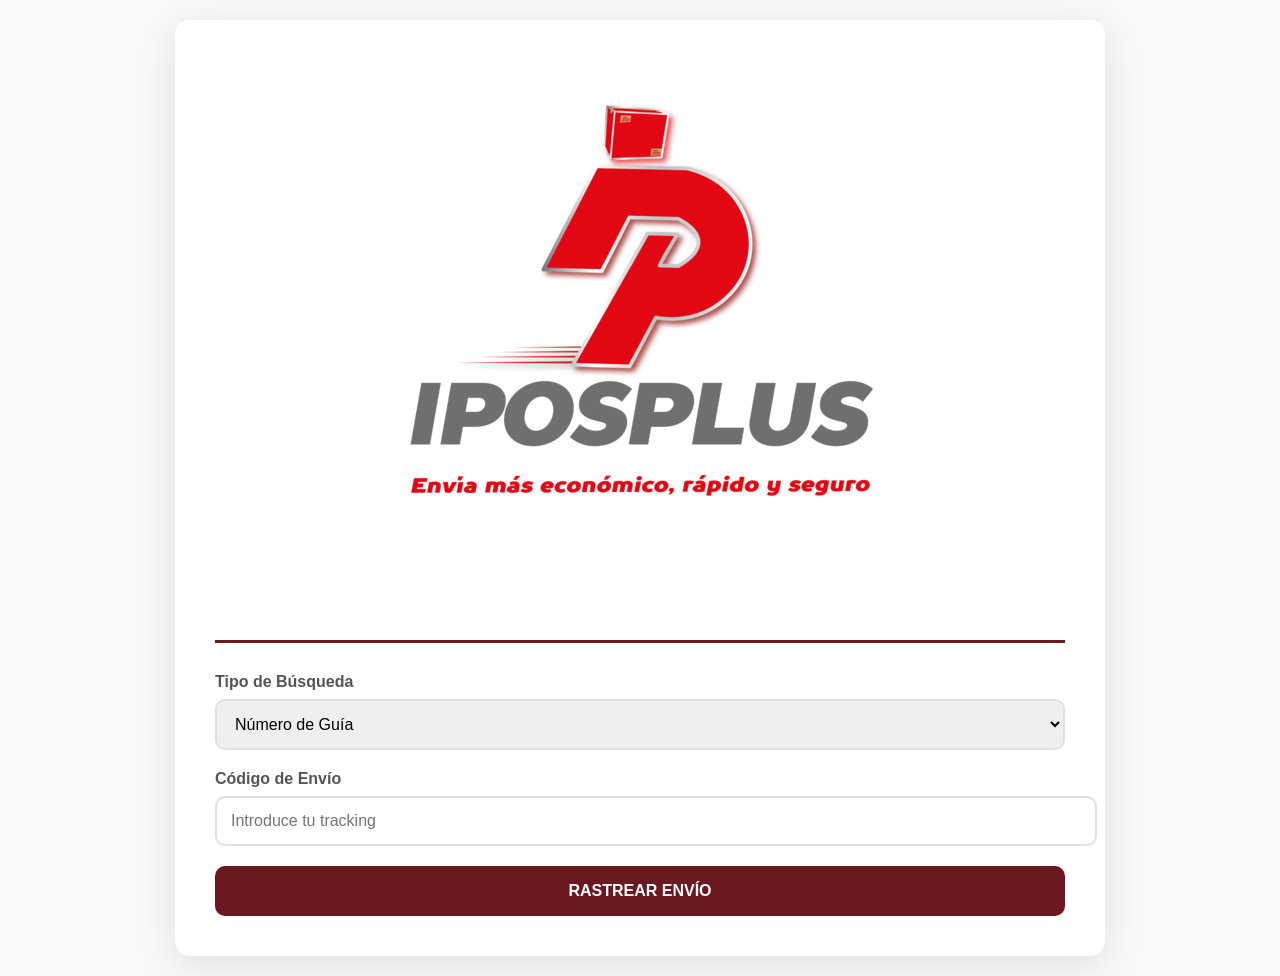
<file: API_IPOSTEL.html>
<!DOCTYPE html>
<html lang="es">
<head>
    <meta charset="UTF-8">
    <meta name="viewport" content="width=device-width, initial-scale=1.0">
    <title>API de IPOSTEL</title>
    <style>
        :root {
            --primary-color: #6B1820;
            --primary-hover: #4d1117;
            --bg-color: #f8f9fa;
            --white: #ffffff;
        }

        body {
            font-family: 'Segoe UI', Tahoma, Geneva, Verdana, sans-serif;
            background-color: var(--bg-color);
            margin: 0; padding: 20px;
            display: flex; justify-content: center;
        }

        .container {
            width: 100%; max-width: 850px;
            background: var(--white);
            padding: 40px; border-radius: 15px;
            box-shadow: 0 10px 40px rgba(0,0,0,0.1);
        }

        header { text-align: center; border-bottom: 3px solid var(--primary-color); margin-bottom: 30px; padding-bottom: 15px; }

        .form-section { margin-bottom: 20px; }
        label { display: block; font-weight: 700; margin-bottom: 8px; color: #555; }
        
        input, select {
            width: 100%; padding: 14px;
            border: 2px solid #e1e1e1;
            border-radius: 10px; font-size: 1rem;
        }

        button {
            width: 100%; background-color: var(--primary-color);
            color: white; padding: 16px; border: none;
            border-radius: 10px; font-size: 1rem; font-weight: bold;
            cursor: pointer; text-transform: uppercase; transition: 0.3s;
        }

        button:hover { background-color: var(--primary-hover); }

        .tabla-resultados {
            width: 100%; border-collapse: collapse; margin-bottom: 30px;
            border-radius: 8px; overflow: hidden; border: 1px solid #eee;
        }
        .tabla-resultados td { padding: 12px 15px; border-bottom: 1px solid #eee; }
        .campo-nombre { font-weight: bold; color: var(--primary-color); background: #fffcfc; width: 35%; }

        .timeline-title {
            color: var(--primary-color); border-left: 5px solid var(--primary-color);
            padding-left: 15px; margin: 40px 0 20px 0; font-size: 1.4rem;
        }

        .timeline { position: relative; padding: 10px 0; list-style: none; }
        .timeline::before {
            content: ''; position: absolute; top: 0; bottom: 0;
            width: 3px; background: #e1e1e1; left: 20px;
        }

        .timeline-item { position: relative; margin-bottom: 30px; padding-left: 50px; }
        .timeline-item::after {
            content: ''; position: absolute; width: 14px; height: 14px;
            background: var(--white); border: 3px solid var(--primary-color);
            border-radius: 50%; left: 12px; top: 5px; z-index: 1;
        }

        .timeline-content {
            background: #fff; padding: 18px; border-radius: 10px;
            border: 1px solid #eee; border-left: 4px solid var(--primary-color);
        }

        .timeline-date { font-weight: bold; color: #777; font-size: 0.85rem; display: block; margin-bottom: 8px; }
        
        .timeline-office { 
            color: var(--primary-color); 
            font-size: 1.1rem; font-weight: 800; 
            display: block; margin-bottom: 5px;
            text-transform: uppercase;
        }

        .status-badge { 
            font-size: 0.9rem; font-weight: 600; 
            padding: 5px 12px; border-radius: 15px;
            display: inline-block;
        }
        .status-procesado { background: #d4edda; color: #155724; border: 1px solid #c3e6cb; } 
        .status-en-proceso { background: #fff3cd; color: #856404; border: 1px solid #ffeeba; }
        .status-default { background: #e2e3e5; color: #383d41; }

        .error-box { padding: 20px; background: #fff5f5; color: #c53030; border-radius: 10px; border: 1px solid #feb2b2; text-align: center; }

    </style>
</head>
<body>

<div class="container">
    <header>
        <img src="iposplus_pequeno.png" alt="IPOSPLUS" style="max-width: 100%; height: auto;">
    </header>
    <div class="form-section">
        <label>Tipo de Búsqueda</label>
        <select id="selector" onchange="alternarCampos()">
            <option value="envio">Número de Guía</option>
        </select>
    </div>

    <div id="grupo-envio" class="form-section">
        <label>Código de Envío</label>
        <input type="text" id="input-codigo" placeholder="Introduce tu tracking">
    </div>

    <div id="grupo-cedula" class="form-section" style="display:none;">
        <label>Rol del Cliente</label>
        <select id="input-tipo-persona" style="margin-bottom: 10px;">
            <option value="remitente">Remitente</option>
            <option value="destinatario">Destinatario</option>
        </select>
        <input type="text" id="input-cedula" placeholder="Número de Cédula">
    </div>

    <button onclick="ejecutarConsulta()">RASTREAR ENVÍO</button>

    <div id="resultado"></div>
</div>

<script>
    const CONFIG = {
        key: '3rud1c10n*2026',
        urlEnvio: 'http://sispven.ipostel.gob.ve/api/envios',
        urlCedula: 'http://sispven.ipostel.gob.ve/api/envios/buscar'
    };

    function alternarCampos() {
        const modo = document.getElementById('selector').value;
        document.getElementById('grupo-envio').style.display = modo === 'envio' ? 'block' : 'none';
        document.getElementById('grupo-cedula').style.display = modo === 'cedula' ? 'block' : 'none';
    }

    async function ejecutarConsulta() {
        const resDiv = document.getElementById('resultado');
        resDiv.innerHTML = '<p style="text-align:center;">Consultando sistema...</p>';
        
        const modo = document.getElementById('selector').value;
        const endpoint = modo === 'envio' ? CONFIG.urlEnvio : CONFIG.urlCedula;
        const payload = modo === 'envio' 
            ? { codigo: document.getElementById('input-codigo').value }
            : { tipo: document.getElementById('input-tipo-persona').value, cedula: document.getElementById('input-cedula').value };

        try {
            const respuesta = await fetch(endpoint, {
                method: 'POST',
                headers: { 
                    'Content-Type': 'application/json',
                    'X-API-KEY': CONFIG.key
                },
                body: JSON.stringify(payload)
            });

            const datos = await respuesta.json();
            if (respuesta.ok) {
                renderizarDetalle(datos);
            } else {
                manejarError(respuesta.status);
            }
        } catch (error) {
            resDiv.innerHTML = `<div class="error-box">Error de conexión con el servidor.</div>`;
        }
    }

    function manejarError(status) {
        const resDiv = document.getElementById('resultado');
        if (status === 401) resDiv.innerHTML = `<div class="error-box">401: No autorizado. Revise la API KEY.</div>`;
        else if (status === 404) resDiv.innerHTML = `<div class="error-box">404: No se encontró el registro.</div>`;
        else if (status === 422) resDiv.innerHTML = `<div class="error-box">422: Parámetros obligatorios faltantes.</div>`;
        else resDiv.innerHTML = `<div class="error-box">Error al procesar la solicitud (${status}).</div>`;
    }

    function renderizarDetalle(datos) {
        let html = '';
        const { encaminamientos, ...generales } = datos;

        html += `<h2 class="timeline-title">Detalles del Paquete</h2>`;
        html += `<table class="tabla-resultados"><tbody>`;
        for (const [key, val] of Object.entries(generales)) {
            if (typeof val !== 'object') {
                html += `<tr><td class="campo-nombre">${key.replace(/_/g, ' ').toUpperCase()}</td><td>${val || '---'}</td></tr>`;
            }
        }
        html += `</tbody></table>`;

        if (encaminamientos && Array.isArray(encaminamientos)) {
            html += `<h2 class="timeline-title">Historial de Movimientos</h2>`;
            html += `<div class="timeline">`;
            
            encaminamientos.forEach(paso => {
                const nombreOficina = paso.oficina || "OFICINA CENTRAL";
                const oficinaExterna = paso.oficina_externa ? ` ➡️ ${paso.oficina_externa}` : "";
                
                // Leemos el campo "estatus" del JSON proporcionado
                const estatusOriginal = paso.estatus || "Sin estatus";
                const estatusLower = estatusOriginal.toLowerCase();
                
                let claseEstado = "status-en-proceso";

                // Lógica de precisión: "salida" o "procesado" marcan éxito (verde)
                if (estatusLower.includes("procesado") || estatusLower.includes("salida") || estatusLower.includes("entregado")) {
                    claseEstado = "status-procesado";
                }

                html += `
                    <li class="timeline-item">
                        <div class="timeline-content">
                            <span class="timeline-date">${paso.fecha || 'Fecha no disponible'}</span>
                            <span class="timeline-office">📍 ${nombreOficina}${oficinaExterna}</span>
                            <div class="status-badge ${claseEstado}">
                                ${estatusOriginal}
                            </div>
                        </div>
                    </li>`;
            });
            html += `</div>`;
        }
        document.getElementById('resultado').innerHTML = html;
    }
</script>
</body>
</html>
</file>
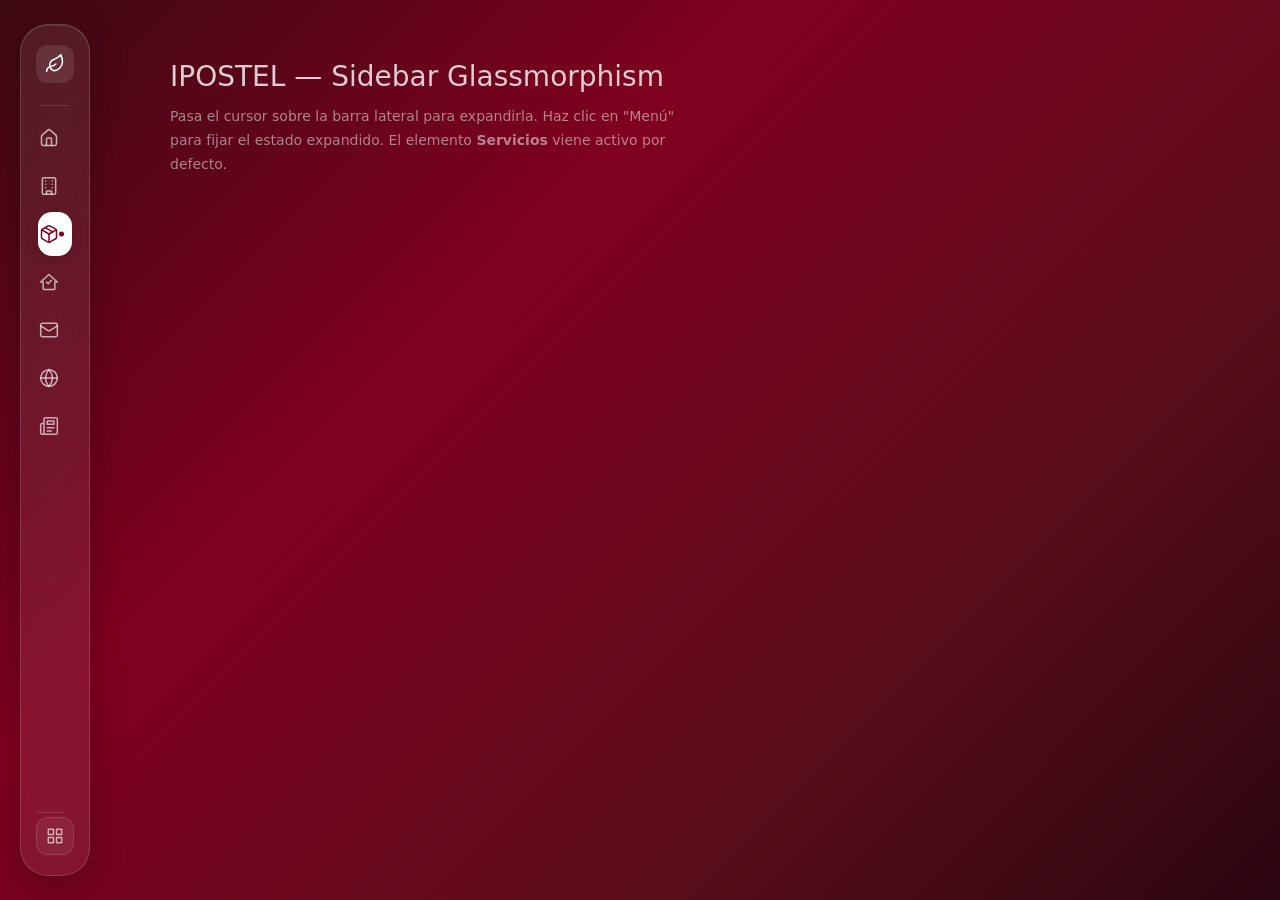
<file: sidebar-demo.html>
<!DOCTYPE html>
<html lang="es">
<head>
  <meta charset="UTF-8">
  <meta name="viewport" content="width=device-width, initial-scale=1.0">
  <title>IPOSTEL - Sidebar Glassmorphism</title>
  <style>
    /* ============================================
       VARIABLES
       ============================================ */
    :root {
      --vinotinto: #800020;
      --vinotinto-dark: #5c0e1a;
      --vinotinto-deep: #3d0912;
      --vinotinto-hover: #a0002a;

      --glass-bg: rgba(255, 255, 255, 0.08);
      --glass-border: rgba(255, 255, 255, 0.15);
      --glass-blur: 12px;

      --sidebar-collapsed: 70px;
      --sidebar-expanded: 250px;
      --sidebar-top: 24px;
      --sidebar-bottom: 24px;
      --sidebar-left: 20px;
      --sidebar-radius: 28px;

      --item-inactive: rgba(255, 255, 255, 0.65);
      --item-hover-bg: rgba(255, 255, 255, 0.92);
      --item-active-bg: #ffffff;

      --transition-speed: 0.3s;
      --transition-ease: cubic-bezier(0.4, 0, 0.2, 1);
    }

    /* ============================================
       DEMO BACKGROUND
       ============================================ */
    * { margin: 0; padding: 0; box-sizing: border-box; }

    body {
      min-height: 100vh;
      background: linear-gradient(135deg, #3d0912 0%, #800020 35%, #5c0e1a 70%, #2a0610 100%);
      background-attachment: fixed;
      font-family: 'Segoe UI', system-ui, -apple-system, sans-serif;
      overflow-x: hidden;
    }

    /* Demo content to show sidebar floats */
    .demo-content {
      margin-left: calc(var(--sidebar-collapsed) + var(--sidebar-left) * 2 + 20px);
      padding: 60px 40px;
      color: rgba(255, 255, 255, 0.5);
      font-size: 14px;
    }

    .demo-content h1 {
      color: rgba(255, 255, 255, 0.8);
      font-size: 28px;
      font-weight: 300;
      margin-bottom: 12px;
    }

    .demo-content p {
      line-height: 1.7;
      max-width: 520px;
    }

    /* ============================================
       SIDEBAR CONTAINER
       ============================================ */
    .sidebar {
      position: fixed;
      top: var(--sidebar-top);
      left: var(--sidebar-left);
      bottom: var(--sidebar-bottom);
      width: var(--sidebar-collapsed);
      z-index: 9999;

      display: flex;
      flex-direction: column;
      align-items: center;
      padding: 20px 0;
      gap: 6px;

      border-radius: var(--sidebar-radius);
      background: var(--glass-bg);
      backdrop-filter: blur(var(--glass-blur));
      -webkit-backdrop-filter: blur(var(--glass-blur));
      border: 1px solid var(--glass-border);
      box-shadow:
        0 8px 32px rgba(0, 0, 0, 0.25),
        inset 0 1px 0 rgba(255, 255, 255, 0.1);

      transition:
        width var(--transition-speed) var(--transition-ease),
        padding var(--transition-speed) var(--transition-ease);
      overflow: hidden;
    }

    .sidebar:hover,
    .sidebar.expanded {
      width: var(--sidebar-expanded);
      padding: 20px 12px;
      align-items: stretch;
    }

    /* ============================================
       LOGO
       ============================================ */
    .sidebar__logo {
      display: flex;
      align-items: center;
      justify-content: center;
      width: 38px;
      height: 38px;
      flex-shrink: 0;
      margin-bottom: 12px;
      border-radius: 12px;
      background: rgba(255, 255, 255, 0.1);
      color: #fff;
      transition: background var(--transition-speed) var(--transition-ease);
    }

    .sidebar:hover .sidebar__logo,
    .sidebar.expanded .sidebar__logo {
      width: 100%;
      height: 42px;
      border-radius: 14px;
      background: rgba(255, 255, 255, 0.12);
      justify-content: flex-start;
      padding: 0 14px;
      gap: 10px;
    }

    .sidebar__logo svg {
      width: 20px;
      height: 20px;
      flex-shrink: 0;
    }

    .sidebar__logo-text {
      font-size: 15px;
      font-weight: 700;
      letter-spacing: 1.5px;
      color: #fff;
      white-space: nowrap;
      opacity: 0;
      width: 0;
      overflow: hidden;
      transition: opacity 0.2s ease 0.05s, width 0.2s ease;
    }

    .sidebar:hover .sidebar__logo-text,
    .sidebar.expanded .sidebar__logo-text {
      opacity: 1;
      width: auto;
    }

    /* ============================================
       SEPARATOR
       ============================================ */
    .sidebar__sep {
      width: 28px;
      height: 1px;
      background: rgba(255, 255, 255, 0.12);
      margin: 4px 0;
      flex-shrink: 0;
      transition: width var(--transition-speed) var(--transition-ease),
                  margin var(--transition-speed) var(--transition-ease);
    }

    .sidebar:hover .sidebar__sep,
    .sidebar.expanded .sidebar__sep {
      width: 100%;
      margin: 6px 0;
    }

    /* ============================================
       NAV ITEMS
       ============================================ */
    .sidebar__nav {
      display: flex;
      flex-direction: column;
      gap: 4px;
      flex: 1;
    }

    .sidebar__link {
      display: flex;
      align-items: center;
      gap: 12px;
      height: 44px;
      min-height: 44px;
      padding: 0;
      border-radius: 14px;
      color: var(--item-inactive);
      text-decoration: none;
      font-size: 14px;
      font-weight: 500;
      white-space: nowrap;
      cursor: pointer;
      position: relative;
      overflow: hidden;

      /* Center icon when collapsed */
      justify-content: center;
      padding: 0;

      transition:
        background var(--transition-speed) var(--transition-ease),
        color var(--transition-speed) var(--transition-ease),
        padding var(--transition-speed) var(--transition-ease),
        height var(--transition-speed) var(--transition-ease);
    }

    .sidebar:hover .sidebar__link,
    .sidebar.expanded .sidebar__link {
      justify-content: flex-start;
      padding: 0 14px;
    }

    .sidebar__link-icon {
      display: flex;
      align-items: center;
      justify-content: center;
      width: 22px;
      height: 22px;
      flex-shrink: 0;
    }

    .sidebar__link-icon svg {
      width: 20px;
      height: 20px;
      transition: color var(--transition-speed) var(--transition-ease);
    }

    .sidebar__link-text {
      opacity: 0;
      width: 0;
      overflow: hidden;
      transition: opacity 0.2s ease, width 0.2s ease;
    }

    .sidebar:hover .sidebar__link-text,
    .sidebar.expanded .sidebar__link-text {
      opacity: 1;
      width: auto;
    }

    /* Delay text appearance per item */
    .sidebar:hover .sidebar__link:nth-child(1) .sidebar__link-text,
    .sidebar.expanded .sidebar__link:nth-child(1) .sidebar__link-text { transition-delay: 0.03s; }
    .sidebar:hover .sidebar__link:nth-child(2) .sidebar__link-text,
    .sidebar.expanded .sidebar__link:nth-child(2) .sidebar__link-text { transition-delay: 0.06s; }
    .sidebar:hover .sidebar__link:nth-child(3) .sidebar__link-text,
    .sidebar.expanded .sidebar__link:nth-child(3) .sidebar__link-text { transition-delay: 0.09s; }
    .sidebar:hover .sidebar__link:nth-child(4) .sidebar__link-text,
    .sidebar.expanded .sidebar__link:nth-child(4) .sidebar__link-text { transition-delay: 0.12s; }
    .sidebar:hover .sidebar__link:nth-child(5) .sidebar__link-text,
    .sidebar.expanded .sidebar__link:nth-child(5) .sidebar__link-text { transition-delay: 0.15s; }
    .sidebar:hover .sidebar__link:nth-child(6) .sidebar__link-text,
    .sidebar.expanded .sidebar__link:nth-child(6) .sidebar__link-text { transition-delay: 0.18s; }
    .sidebar:hover .sidebar__link:nth-child(7) .sidebar__link-text,
    .sidebar.expanded .sidebar__link:nth-child(7) .sidebar__link-text { transition-delay: 0.21s; }

    /* Tooltip for collapsed state */
    .sidebar__link-tooltip {
      position: absolute;
      left: calc(100% + 14px);
      top: 50%;
      transform: translateY(-50%);
      background: rgba(0, 0, 0, 0.8);
      color: #fff;
      padding: 6px 12px;
      border-radius: 8px;
      font-size: 12px;
      font-weight: 500;
      white-space: nowrap;
      pointer-events: none;
      opacity: 0;
      transition: opacity 0.2s ease;
      z-index: 100;
    }

    .sidebar__link-tooltip::before {
      content: '';
      position: absolute;
      left: -4px;
      top: 50%;
      transform: translateY(-50%) rotate(45deg);
      width: 8px;
      height: 8px;
      background: rgba(0, 0, 0, 0.8);
    }

    .sidebar:not(:hover):not(.expanded) .sidebar__link:hover .sidebar__link-tooltip {
      opacity: 1;
    }

    /* ============================================
       HOVER STATE
       ============================================ */
    .sidebar__link:hover {
      background: var(--item-hover-bg);
      color: var(--vinotinto-dark);
    }

    .sidebar__link:hover .sidebar__link-icon svg {
      color: var(--vinotinto);
    }

    /* ============================================
       ACTIVE STATE (capsule)
       ============================================ */
    .sidebar__link.active {
      background: var(--item-active-bg);
      color: var(--vinotinto-dark);
      box-shadow: 0 2px 12px rgba(0, 0, 0, 0.15);
    }

    .sidebar__link.active .sidebar__link-icon svg {
      color: var(--vinotinto);
    }

    .sidebar__link.active:hover {
      background: #fff;
      box-shadow: 0 4px 16px rgba(0, 0, 0, 0.2);
    }

    /* Active indicator dot (collapsed) */
    .sidebar__link.active::after {
      content: '';
      position: absolute;
      right: 8px;
      top: 50%;
      transform: translateY(-50%);
      width: 5px;
      height: 5px;
      border-radius: 50%;
      background: var(--vinotinto);
      opacity: 0;
      transition: opacity 0.2s ease;
    }

    .sidebar:not(:hover):not(.expanded) .sidebar__link.active::after {
      opacity: 1;
    }

    /* ============================================
       BOTTOM BUTTON
       ============================================ */
    .sidebar__bottom {
      margin-top: auto;
      padding-top: 8px;
    }

    .sidebar__toggle {
      display: flex;
      align-items: center;
      justify-content: center;
      width: 38px;
      height: 38px;
      border-radius: 12px;
      border: 1px solid rgba(255, 255, 255, 0.12);
      background: rgba(255, 255, 255, 0.06);
      color: var(--item-inactive);
      cursor: pointer;
      transition: all var(--transition-speed) var(--transition-ease);
    }

    .sidebar:hover .sidebar__toggle,
    .sidebar.expanded .sidebar__toggle {
      width: 100%;
      height: 40px;
      border-radius: 12px;
      background: rgba(255, 255, 255, 0.08);
      justify-content: flex-start;
      padding: 0 14px;
      gap: 10px;
    }

    .sidebar__toggle svg {
      width: 18px;
      height: 18px;
      flex-shrink: 0;
      transition: transform 0.3s var(--transition-ease);
    }

    .sidebar.expanded .sidebar__toggle svg {
      transform: rotate(180deg);
    }

    .sidebar__toggle-text {
      font-size: 13px;
      font-weight: 500;
      white-space: nowrap;
      opacity: 0;
      width: 0;
      overflow: hidden;
      transition: opacity 0.2s ease, width 0.2s ease;
    }

    .sidebar:hover .sidebar__toggle-text,
    .sidebar.expanded .sidebar__toggle-text {
      opacity: 1;
      width: auto;
    }

    .sidebar__toggle:hover {
      background: rgba(255, 255, 255, 0.15);
      color: #fff;
    }
  </style>
</head>
<body>

  <!-- ============================================
       SIDEBAR
       ============================================ -->
  <nav class="sidebar" id="sidebar">

    <!-- Logo -->
    <div class="sidebar__logo">
      <svg viewBox="0 0 24 24" fill="none" stroke="currentColor" stroke-width="1.8" stroke-linecap="round" stroke-linejoin="round">
        <path d="M11 20A7 7 0 0 1 9.8 6.9C15.5 4.9 17 3.5 19 1c1 2 2 4.5 2 8 0 5.5-4.78 11-10 11Z"/>
        <path d="M2 21c0-3 1.85-5.36 5.08-6C9.5 14.52 12 13 13 12"/>
      </svg>
      <span class="sidebar__logo-text">IPOSTEL</span>
    </div>

    <div class="sidebar__sep"></div>

    <!-- Navigation -->
    <div class="sidebar__nav">

      <!-- Inicio -->
      <a href="#" class="sidebar__link" data-tooltip="Inicio">
        <span class="sidebar__link-icon">
          <svg viewBox="0 0 24 24" fill="none" stroke="currentColor" stroke-width="1.8" stroke-linecap="round" stroke-linejoin="round">
            <path d="M15 21v-8a1 1 0 0 0-1-1h-4a1 1 0 0 0-1 1v8"/>
            <path d="M3 10a2 2 0 0 1 .709-1.528l7-5.999a2 2 0 0 1 2.582 0l7 5.999A2 2 0 0 1 21 10v9a2 2 0 0 1-2 2H5a2 2 0 0 1-2-2z"/>
          </svg>
        </span>
        <span class="sidebar__link-text">Inicio</span>
        <span class="sidebar__link-tooltip">Inicio</span>
      </a>

      <!-- Institución -->
      <a href="#" class="sidebar__link" data-tooltip="Institución">
        <span class="sidebar__link-icon">
          <svg viewBox="0 0 24 24" fill="none" stroke="currentColor" stroke-width="1.8" stroke-linecap="round" stroke-linejoin="round">
            <rect x="4" y="2" width="16" height="20" rx="2"/>
            <path d="M9 22v-4h6v4"/>
            <path d="M8 6h.01"/><path d="M16 6h.01"/>
            <path d="M8 10h.01"/><path d="M16 10h.01"/>
            <path d="M8 14h.01"/><path d="M16 14h.01"/>
          </svg>
        </span>
        <span class="sidebar__link-text">Institución</span>
        <span class="sidebar__link-tooltip">Institución</span>
      </a>

      <!-- Servicios (active) -->
      <a href="#" class="sidebar__link active" data-tooltip="Servicios">
        <span class="sidebar__link-icon">
          <svg viewBox="0 0 24 24" fill="none" stroke="currentColor" stroke-width="1.8" stroke-linecap="round" stroke-linejoin="round">
            <path d="m7.5 4.27 9 5.15"/>
            <path d="M21 8a2 2 0 0 0-1-1.73l-7-4a2 2 0 0 0-2 0l-7 4A2 2 0 0 0 3 8v8a2 2 0 0 0 1 1.73l7 4a2 2 0 0 0 2 0l7-4A2 2 0 0 0 21 16Z"/>
            <path d="m3.3 7 8.7 5 8.7-5"/><path d="M12 22V12"/>
          </svg>
        </span>
        <span class="sidebar__link-text">Servicios</span>
        <span class="sidebar__link-tooltip">Servicios</span>
      </a>

      <!-- Regulación -->
      <a href="#" class="sidebar__link" data-tooltip="Regulación">
        <span class="sidebar__link-icon">
          <svg viewBox="0 0 24 24" fill="none" stroke="currentColor" stroke-width="1.8" stroke-linecap="round" stroke-linejoin="round">
            <path d="M12 3 2 12h3v8a1 1 0 0 0 1 1h12a1 1 0 0 0 1-1v-8h3L12 3Z"/>
            <path d="m9 12 2 2 4-4"/>
          </svg>
        </span>
        <span class="sidebar__link-text">Regulación</span>
        <span class="sidebar__link-tooltip">Regulación</span>
      </a>

      <!-- Acción Postal -->
      <a href="#" class="sidebar__link" data-tooltip="Acción Postal">
        <span class="sidebar__link-icon">
          <svg viewBox="0 0 24 24" fill="none" stroke="currentColor" stroke-width="1.8" stroke-linecap="round" stroke-linejoin="round">
            <rect x="2" y="4" width="20" height="16" rx="2"/>
            <path d="m22 7-8.97 5.7a1.94 1.94 0 0 1-2.06 0L2 7"/>
          </svg>
        </span>
        <span class="sidebar__link-text">Acción Postal</span>
        <span class="sidebar__link-tooltip">Acción Postal</span>
      </a>

      <!-- En Línea -->
      <a href="#" class="sidebar__link" data-tooltip="En Línea">
        <span class="sidebar__link-icon">
          <svg viewBox="0 0 24 24" fill="none" stroke="currentColor" stroke-width="1.8" stroke-linecap="round" stroke-linejoin="round">
            <circle cx="12" cy="12" r="10"/>
            <path d="M12 2a14.5 14.5 0 0 0 0 20 14.5 14.5 0 0 0 0-20"/>
            <path d="M2 12h20"/>
          </svg>
        </span>
        <span class="sidebar__link-text">En Línea</span>
        <span class="sidebar__link-tooltip">En Línea</span>
      </a>

      <!-- Noticias -->
      <a href="#" class="sidebar__link" data-tooltip="Noticias">
        <span class="sidebar__link-icon">
          <svg viewBox="0 0 24 24" fill="none" stroke="currentColor" stroke-width="1.8" stroke-linecap="round" stroke-linejoin="round">
            <path d="M4 22h16a2 2 0 0 0 2-2V4a2 2 0 0 0-2-2H8a2 2 0 0 0-2 2v16a2 2 0 0 1-2 2Zm0 0a2 2 0 0 1-2-2v-9c0-1.1.9-2 2-2h2"/>
            <path d="M18 14h-8"/><path d="M15 18h-5"/><path d="M10 6h8v4h-8V6Z"/>
          </svg>
        </span>
        <span class="sidebar__link-text">Noticias</span>
        <span class="sidebar__link-tooltip">Noticias</span>
      </a>

    </div>

    <!-- Toggle button -->
    <div class="sidebar__bottom">
      <div class="sidebar__sep"></div>
      <button class="sidebar__toggle" id="sidebarToggle" title="Expandir / Colapsar">
        <svg viewBox="0 0 24 24" fill="none" stroke="currentColor" stroke-width="1.8" stroke-linecap="round" stroke-linejoin="round">
          <rect x="3" y="3" width="7" height="7"/><rect x="14" y="3" width="7" height="7"/>
          <rect x="3" y="14" width="7" height="7"/><rect x="14" y="14" width="7" height="7"/>
        </svg>
        <span class="sidebar__toggle-text">Menú</span>
      </button>
    </div>

  </nav>

  <!-- Demo content -->
  <div class="demo-content">
    <h1>IPOSTEL — Sidebar Glassmorphism</h1>
    <p>
      Pasa el cursor sobre la barra lateral para expandirla.
      Haz clic en "Menú" para fijar el estado expandido.
      El elemento <strong>Servicios</strong> viene activo por defecto.
    </p>
  </div>

  <!-- ============================================
       SCRIPT
       ============================================ -->
  <script>
    (() => {
      const sidebar = document.getElementById('sidebar');
      const toggle = document.getElementById('sidebarToggle');
      const links = document.querySelectorAll('.sidebar__link');

      // Toggle expanded state with button
      let pinned = false;

      toggle.addEventListener('click', () => {
        pinned = !pinned;
        sidebar.classList.toggle('expanded', pinned);
      });

      // Active link management
      links.forEach(link => {
        link.addEventListener('click', (e) => {
          e.preventDefault();
          links.forEach(l => l.classList.remove('active'));
          link.classList.add('active');
        });
      });

      // Collapse on mouse leave only if not pinned
      sidebar.addEventListener('mouseleave', () => {
        if (!pinned) {
          sidebar.classList.remove('expanded');
        }
      });

      // Expand on mouse enter
      sidebar.addEventListener('mouseenter', () => {
        if (!pinned) {
          sidebar.classList.add('expanded');
        }
      });
    })();
  </script>

</body>
</html>
</file>
<file: css/variables.css>
:root {
  /* ============================================
     PALETA IPOSTEL - Vinotinto + Teal
     Inspiración: LODISNA, MRW, ZOOM, FedEx
     ============================================ */

  /* Fondo base */
  --bg-base: #F5F5F5;
  --bg-page: #F5F5F5;
  --bg-white: #FFFFFF;
  --bg-dark: #1A1A1A;

  /* Primario - Vinotinto (CTAs, Botones, Acentos) */
  --primary: #6B1D2A;
  --primary-hover: #54151F;
  --primary-light: rgba(107, 29, 42, 0.08);
  --primary-10: rgba(107, 29, 42, 0.1);
  --primary-20: rgba(107, 29, 42, 0.2);
  --primary-gradient: linear-gradient(135deg, #6B1D2A 0%, #8B2E3C 100%);

  /* Secundario - Teal (Encabezados, Iconos, Elementos estructurales) */
  --teal: #126F71;
  --teal-dark: #0D5253;
  --teal-light: #E8F4F4;
  --teal-50: #F0F9F9;
  --teal-gradient: linear-gradient(135deg, #126F71 0%, #1A8F91 100%);

  /* Acentos complementarios */
  --accent-gold: #C4A35A;
  --accent-gold-light: rgba(196, 163, 90, 0.15);

  /* Texto */
  --text-primary: #1A1A1A;
  --text-secondary: #555555;
  --text-muted: #888888;
  --text-light: #AAAAAA;
  --text-on-primary: #FFFFFF;
  --text-on-teal: #FFFFFF;

  /* Bordes */
  --border: #E0E0E0;
  --border-light: #F0F0F0;
  --border-teal: rgba(18, 111, 113, 0.15);
  --border-primary: rgba(107, 29, 42, 0.2);

  /* Sombras - Sistema de elevación */
  --shadow-xs: 0 1px 2px rgba(0, 0, 0, 0.04);
  --shadow-sm: 0 2px 8px rgba(0, 0, 0, 0.06);
  --shadow-md: 0 4px 20px rgba(0, 0, 0, 0.08);
  --shadow-lg: 0 8px 40px rgba(0, 0, 0, 0.12);
  --shadow-xl: 0 16px 64px rgba(0, 0, 0, 0.16);
  --shadow-hover: 0 12px 32px rgba(0, 0, 0, 0.14);
  --shadow-primary: 0 8px 32px rgba(107, 29, 42, 0.25);
  --shadow-teal: 0 8px 32px rgba(18, 111, 113, 0.2);

  /* Border radius */
  --radius-xs: 4px;
  --radius-sm: 8px;
  --radius-md: 12px;
  --radius-lg: 16px;
  --radius-xl: 24px;
  --radius-2xl: 32px;
  --radius-full: 999px;

  /* Espaciado - Sistema de 8px */
  --space-1: 0.25rem;
  --space-2: 0.5rem;
  --space-3: 0.75rem;
  --space-4: 1rem;
  --space-5: 1.25rem;
  --space-6: 1.5rem;
  --space-8: 2rem;
  --space-10: 2.5rem;
  --space-12: 3rem;
  --space-16: 4rem;
  --space-20: 5rem;
  --space-24: 6rem;
  --space-32: 8rem;

  /* Tipografia - Montserrat */
  --font-heading: 'Montserrat', sans-serif;
  --font-body: 'Montserrat', sans-serif;

  /* Tamaños de texto */
  --text-xs: 0.75rem;
  --text-sm: 0.875rem;
  --text-base: 1rem;
  --text-lg: 1.125rem;
  --text-xl: 1.25rem;
  --text-2xl: 1.5rem;
  --text-3xl: 1.875rem;
  --text-4xl: 2.25rem;
  --text-5xl: 3rem;
  --text-6xl: 3.75rem;

  /* Pesos de fuente */
  --weight-light: 300;
  --weight-regular: 400;
  --weight-medium: 500;
  --weight-semibold: 600;
  --weight-bold: 700;
  --weight-extrabold: 800;
  --weight-black: 900;

  /* Interlineado */
  --leading-none: 1;
  --leading-tight: 1.2;
  --leading-snug: 1.375;
  --leading-normal: 1.5;
  --leading-relaxed: 1.65;
  --leading-loose: 2;

  /* Tracking (espaciado entre letras) */
  --tracking-tighter: -0.05em;
  --tracking-tight: -0.025em;
  --tracking-normal: 0em;
  --tracking-wide: 0.025em;
  --tracking-wider: 0.05em;
  --tracking-widest: 0.1em;

  /* Transiciones */
  --transition-fast: 0.15s ease;
  --transition-base: 0.3s cubic-bezier(0.4, 0, 0.2, 1);
  --transition-slow: 0.5s cubic-bezier(0.4, 0, 0.2, 1);
  --transition-spring: 0.6s cubic-bezier(0.34, 1.56, 0.64, 1);

  /* Layout */
  --container-max: 1280px;
  --container-padding: 1.5rem;
  --container-narrow: 960px;

  /* Z-index */
  --z-dropdown: 100;
  --z-sticky: 200;
  --z-fixed: 300;
  --z-modal: 400;
  --z-tooltip: 500;
  --z-sidebar: 9999;
}
</file>
<file: css/base.css>
/* ============================================
   BASE - Reset, Tipografia, Utilidades
   Inspiración: LODISNA, FedEx, IndoSpace
   ============================================ */

*,
*::before,
*::after {
  margin: 0;
  padding: 0;
  box-sizing: border-box;
}

html {
  scroll-behavior: smooth;
  -webkit-text-size-adjust: 100%;
  font-size: 16px;
}

body {
  font-family: var(--font-body);
  font-size: var(--text-base);
  font-weight: var(--weight-regular);
  line-height: var(--leading-normal);
  color: var(--text-primary);
  background-color: var(--bg-page);
  -webkit-font-smoothing: antialiased;
  -moz-osx-font-smoothing: grayscale;
  overflow-x: hidden;
}

/* Scrollbar personalizado (estilo LODISNA) */
::-webkit-scrollbar {
  width: 8px;
}

::-webkit-scrollbar-track {
  background: var(--bg-page);
}

::-webkit-scrollbar-thumb {
  background: var(--primary);
  border-radius: var(--radius-full);
}

::-webkit-scrollbar-thumb:hover {
  background: var(--primary-hover);
}

img, svg {
  display: block;
  max-width: 100%;
  height: auto;
}

a {
  color: inherit;
  text-decoration: none;
  transition: color var(--transition-fast);
}

ul, ol {
  list-style: none;
}

button {
  cursor: pointer;
  border: none;
  background: none;
  font-family: inherit;
  font-size: inherit;
  color: inherit;
}

input, select, textarea {
  font-family: inherit;
  font-size: inherit;
  color: inherit;
}

/* ============================================
   TIPOGRAFIA - Jerarquía de encabezados
   Inspiración: LODISNA (tipografía grande)
   ============================================ */

h1, h2, h3, h4, h5, h6 {
  font-family: var(--font-heading);
  color: var(--teal);
  line-height: var(--leading-tight);
  font-weight: var(--weight-bold);
  letter-spacing: var(--tracking-tight);
}

h1 {
  font-size: clamp(2.25rem, 5vw, 3.75rem);
  font-weight: var(--weight-extrabold);
  letter-spacing: var(--tracking-tighter);
}

h2 {
  font-size: clamp(1.75rem, 4vw, 2.75rem);
  font-weight: var(--weight-bold);
}

h3 {
  font-size: clamp(1.25rem, 2.5vw, 1.75rem);
  font-weight: var(--weight-semibold);
}

h4 {
  font-size: var(--text-xl);
  font-weight: var(--weight-semibold);
}

h5 {
  font-size: var(--text-lg);
  font-weight: var(--weight-medium);
}

h6 {
  font-size: var(--text-base);
  font-weight: var(--weight-medium);
}

p {
  line-height: var(--leading-relaxed);
  color: var(--text-primary);
}

strong {
  font-weight: var(--weight-semibold);
}

/* ============================================
   CONTENEDOR
   ============================================ */

.container {
  width: 100%;
  max-width: var(--container-max);
  margin-left: auto;
  margin-right: auto;
  padding-left: var(--container-padding);
  padding-right: var(--container-padding);
}

.container--narrow {
  max-width: var(--container-narrow);
}

/* ============================================
   UTILIDADES
   ============================================ */

.visually-hidden {
  position: absolute;
  width: 1px;
  height: 1px;
  padding: 0;
  margin: -1px;
  overflow: hidden;
  clip: rect(0, 0, 0, 0);
  white-space: nowrap;
  border: 0;
}

.text-center { text-align: center; }
.text-left { text-align: left; }
.text-right { text-align: right; }
.text-teal { color: var(--teal); }
.text-primary { color: var(--primary); }
.text-muted { color: var(--text-secondary); }
.text-white { color: #FFFFFF; }
.text-gold { color: var(--accent-gold); }

.font-light { font-weight: var(--weight-light); }
.font-regular { font-weight: var(--weight-regular); }
.font-medium { font-weight: var(--weight-medium); }
.font-semibold { font-weight: var(--weight-semibold); }
.font-bold { font-weight: var(--weight-bold); }
.font-extrabold { font-weight: var(--weight-extrabold); }

.uppercase {
  text-transform: uppercase;
  letter-spacing: var(--tracking-wider);
}

/* ============================================
   SECCION BASE
   ============================================ */

.section {
  padding-top: var(--space-24);
  padding-bottom: var(--space-24);
  background-color: var(--bg-page);
}

.section--white {
  background-color: var(--bg-white);
}

.section--dark {
  background-color: var(--bg-dark);
}

.section__title {
  text-align: center;
  margin-bottom: var(--space-4);
  color: var(--teal);
}

.section__subtitle {
  text-align: center;
  color: var(--text-secondary);
  font-size: var(--text-lg);
  font-weight: var(--weight-regular);
  margin-bottom: var(--space-16);
  max-width: 600px;
  margin-left: auto;
  margin-right: auto;
}

.section__label {
  display: inline-flex;
  align-items: center;
  gap: var(--space-3);
  font-size: var(--text-xs);
  font-weight: var(--weight-bold);
  text-transform: uppercase;
  letter-spacing: var(--tracking-widest);
  color: var(--primary);
  margin-bottom: var(--space-4);
  text-align: center;
  width: 100%;
  justify-content: center;
}

.section__label::before,
.section__label::after {
  content: '';
  width: 32px;
  height: 2px;
  background: var(--primary-gradient);
}

/* ============================================
   SCROLL REVEAL - Animaciones suaves
   Inspiración: LODISNA (GSAP ScrollTrigger)
   ============================================ */

.reveal {
  opacity: 0;
  transform: translateY(30px);
  transition: opacity 0.8s cubic-bezier(0.4, 0, 0.2, 1),
              transform 0.8s cubic-bezier(0.4, 0, 0.2, 1);
}

.reveal.revealed {
  opacity: 1;
  transform: translateY(0);
}

.reveal-delay-1 { transition-delay: 0.1s; }
.reveal-delay-2 { transition-delay: 0.2s; }
.reveal-delay-3 { transition-delay: 0.3s; }
.reveal-delay-4 { transition-delay: 0.4s; }

/* Animación de escalonamiento para grids */
.stagger-children > * {
  opacity: 0;
  transform: translateY(20px);
  transition: opacity 0.6s cubic-bezier(0.4, 0, 0.2, 1),
              transform 0.6s cubic-bezier(0.4, 0, 0.2, 1);
}

.stagger-children.revealed > *:nth-child(1) { transition-delay: 0.05s; }
.stagger-children.revealed > *:nth-child(2) { transition-delay: 0.1s; }
.stagger-children.revealed > *:nth-child(3) { transition-delay: 0.15s; }
.stagger-children.revealed > *:nth-child(4) { transition-delay: 0.2s; }
.stagger-children.revealed > *:nth-child(5) { transition-delay: 0.25s; }
.stagger-children.revealed > *:nth-child(6) { transition-delay: 0.3s; }
.stagger-children.revealed > *:nth-child(7) { transition-delay: 0.35s; }
.stagger-children.revealed > *:nth-child(8) { transition-delay: 0.4s; }

.stagger-children.revealed > * {
  opacity: 1;
  transform: translateY(0);
}

/* ============================================
   EFECTOS VISUALES
   ============================================ */

/* Gradiente de texto */
.gradient-text {
  background: var(--primary-gradient);
  -webkit-background-clip: text;
  -webkit-text-fill-color: transparent;
  background-clip: text;
}

/* Glassmorphism */
.glass {
  background: rgba(255, 255, 255, 0.08);
  backdrop-filter: blur(12px);
  -webkit-backdrop-filter: blur(12px);
  border: 1px solid rgba(255, 255, 255, 0.15);
}

/* Separador decorativo */
.decorative-line {
  width: 60px;
  height: 3px;
  background: var(--primary-gradient);
  border-radius: var(--radius-full);
  margin: var(--space-4) auto;
}

/* ============================================
   SELECCION DE TEXTO
   ============================================ */

::selection {
  background-color: var(--primary);
  color: #FFFFFF;
}

::-moz-selection {
  background-color: var(--primary);
  color: #FFFFFF;
}
</file>
<file: css/components.css>
/* ============================================
   COMPONENTS - Elegante, Formal, Moderno
   ============================================ */

/* ============================================
   BOTONES
   ============================================ */

.btn {
  display: inline-flex;
  align-items: center;
  justify-content: center;
  gap: var(--space-2);
  padding: var(--space-3) var(--space-6);
  font-size: var(--text-sm);
  font-weight: 600;
  border-radius: var(--radius-sm);
  border: none;
  cursor: pointer;
  transition: all var(--transition-fast);
  white-space: nowrap;
  text-decoration: none;
}

.btn--primary {
  background-color: var(--primary);
  color: var(--text-on-primary);
}

.btn--primary:hover {
  background-color: var(--primary-hover);
  transform: translateY(-1px);
}

.btn--teal {
  background-color: var(--teal);
  color: var(--text-on-teal);
}

.btn--teal:hover {
  background-color: var(--teal-dark);
  transform: translateY(-1px);
}

.btn--outline-primary {
  border: 1.5px solid var(--primary);
  color: var(--primary);
  background-color: transparent;
}

.btn--outline-primary:hover {
  background-color: var(--primary);
  color: var(--text-on-primary);
}

.btn--outline-teal {
  border: 1.5px solid var(--teal);
  color: var(--teal);
  background-color: transparent;
}

.btn--outline-teal:hover {
  background-color: var(--teal);
  color: var(--text-on-teal);
}

.btn--outline-white {
  border: 1.5px solid rgba(255, 255, 255, 0.5);
  color: #ffffff;
  background-color: transparent;
}

.btn--outline-white:hover {
  background-color: rgba(255, 255, 255, 0.15);
  border-color: #ffffff;
}

.btn--white {
  background-color: #ffffff;
  color: var(--primary);
}

.btn--white:hover {
  background-color: #f0f0f0;
  transform: translateY(-1px);
}

.btn--lg {
  padding: var(--space-4) var(--space-8);
  font-size: var(--text-base);
}

.btn--sm {
  padding: var(--space-2) var(--space-4);
  font-size: var(--text-xs);
}

/* ============================================
   CARDS
   ============================================ */

.card {
  background-color: var(--bg-white);
  border-radius: var(--radius-lg);
  box-shadow: var(--shadow-sm);
  border: 1px solid var(--border);
  transition: transform var(--transition-base), box-shadow var(--transition-base);
}

.card:hover {
  transform: translateY(-4px);
  box-shadow: var(--shadow-hover);
}

.card__body {
  padding: var(--space-6);
}

.card__icon {
  width: 48px;
  height: 48px;
  display: flex;
  align-items: center;
  justify-content: center;
  background-color: var(--teal-light);
  border-radius: var(--radius-md);
  margin-bottom: var(--space-4);
}

.card__icon svg {
  width: 24px;
  height: 24px;
  color: var(--teal);
}

.card__title {
  font-family: var(--font-heading);
  font-size: var(--text-lg);
  color: var(--teal);
  margin-bottom: var(--space-2);
}

.card__text {
  font-size: var(--text-sm);
  color: var(--text-secondary);
  line-height: var(--leading-relaxed);
}

/* ============================================
   BADGES
   ============================================ */

.badge {
  display: inline-flex;
  align-items: center;
  padding: var(--space-1) var(--space-3);
  font-size: var(--text-xs);
  font-weight: 600;
  border-radius: var(--radius-full);
  text-transform: uppercase;
  letter-spacing: 0.5px;
}

.badge--primary {
  background-color: var(--primary-light);
  color: var(--primary);
}

.badge--teal {
  background-color: var(--teal-light);
  color: var(--teal);
}

/* ============================================
   INPUTS
   ============================================ */

.input {
  width: 100%;
  padding: var(--space-3) var(--space-4);
  border: 1.5px solid var(--border);
  border-radius: var(--radius-md);
  font-size: var(--text-base);
  background-color: var(--bg-white);
  transition: border-color var(--transition-fast), box-shadow var(--transition-fast);
  outline: none;
}

.input:focus {
  border-color: var(--teal);
  box-shadow: 0 0 0 3px var(--border-teal);
}

.input::placeholder {
  color: var(--text-muted);
}

/* ============================================
   SEPARADORES
   ============================================ */

.divider {
  height: 1px;
  background-color: var(--border);
  border: none;
  margin: var(--space-8) 0;
}
</file>
<file: css/hero.css>
/* ============================================
   HERO - Vinotinto + Patrón animado
   Inspiración: LODISNA (video bg), MRW (tracking),
   ZOOM (formulario destacado)
   ============================================ */

.hero {
  background: var(--primary);
  background: linear-gradient(135deg, #4A1018 0%, #6B1D2A 30%, #8B2E3C 70%, #6B1D2A 100%);
  padding: var(--space-24) 0 var(--space-32);
  position: relative;
  overflow: hidden;
  min-height: 90vh;
  display: flex;
  align-items: center;
}

/* Patrón de fondo animado (inspiración LODISNA) */
.hero::before {
  content: '';
  position: absolute;
  inset: 0;
  background-image:
    radial-gradient(circle at 20% 50%, rgba(255,255,255,0.08) 0%, transparent 50%),
    radial-gradient(circle at 80% 20%, rgba(255,255,255,0.05) 0%, transparent 40%),
    radial-gradient(circle at 50% 80%, rgba(18, 111, 113, 0.15) 0%, transparent 40%);
  pointer-events: none;
  animation: heroPulse 8s ease-in-out infinite alternate;
}

@keyframes heroPulse {
  0% {
    opacity: 0.7;
    transform: scale(1);
  }
  100% {
    opacity: 1;
    transform: scale(1.05);
  }
}

/* Patrón geométrico sutil */
.hero::after {
  content: '';
  position: absolute;
  inset: 0;
  background-image: url("data:image/svg+xml,%3Csvg width='60' height='60' viewBox='0 0 60 60' xmlns='http://www.w3.org/2000/svg'%3E%3Cg fill='none' fill-rule='evenodd'%3E%3Cg fill='%23ffffff' fill-opacity='0.03'%3E%3Cpath d='M36 34v-4h-2v4h-4v2h4v4h2v-4h4v-2h-4zm0-30V0h-2v4h-4v2h4v4h2V6h4V4h-4zM6 34v-4H4v4H0v2h4v4h2v-4h4v-2H6zM6 4V0H4v4H0v2h4v4h2V6h4V4H6z'/%3E%3C/g%3E%3C/g%3E%3C/svg%3E");
  pointer-events: none;
}

.hero .container {
  position: relative;
  z-index: 1;
  text-align: center;
}

/* ============================================
   HERO TITLE - Grande y impactante
   Inspiración: LODISNA (tipografía grande)
   ============================================ */

.hero__title {
  color: #FFFFFF;
  font-size: clamp(2.5rem, 6vw, 4.5rem);
  font-weight: var(--weight-extrabold);
  letter-spacing: var(--tracking-tighter);
  line-height: var(--leading-none);
  margin-bottom: var(--space-6);
  max-width: 800px;
  margin-left: auto;
  margin-right: auto;
  text-shadow: 0 2px 20px rgba(0, 0, 0, 0.2);
}

.hero__title span {
  display: block;
}

.hero__title .highlight {
  color: var(--accent-gold);
  position: relative;
}

.hero__subtitle {
  color: rgba(255, 255, 255, 0.85);
  font-size: clamp(1rem, 2vw, 1.25rem);
  font-weight: var(--weight-regular);
  line-height: var(--leading-relaxed);
  margin-bottom: var(--space-12);
  max-width: 600px;
  margin-left: auto;
  margin-right: auto;
}

/* ============================================
   HERO TRACKING CARD - Premium
   Inspiración: MRW (tracking form), ZOOM (CTA)
   ============================================ */

.hero__tracking {
  background-color: var(--bg-white);
  border-radius: var(--radius-2xl);
  box-shadow: var(--shadow-xl);
  padding: var(--space-10);
  max-width: 800px;
  margin: 0 auto var(--space-10);
  border: none;
  position: relative;
  overflow: hidden;
}

.hero__tracking::before {
  content: '';
  position: absolute;
  top: 0;
  left: 0;
  right: 0;
  height: 4px;
  background: var(--primary-gradient);
}

.hero__tracking-title {
  font-family: var(--font-heading);
  font-size: var(--text-2xl);
  font-weight: var(--weight-bold);
  color: var(--teal);
  margin-bottom: var(--space-6);
  text-align: center;
  display: flex;
  align-items: center;
  justify-content: center;
  gap: var(--space-3);
}

.hero__tracking-title svg {
  width: 28px;
  height: 28px;
  color: var(--primary);
}

.tracking-form {
  display: flex;
  gap: var(--space-4);
  align-items: stretch;
}

.tracking-form__input-group {
  flex: 1;
  position: relative;
}

.tracking-form__input {
  width: 100%;
  padding: var(--space-5) var(--space-6);
  padding-left: var(--space-12);
  border: 2px solid var(--border);
  border-radius: var(--radius-lg);
  font-size: var(--text-lg);
  font-weight: var(--weight-medium);
  background-color: var(--bg-page);
  transition: all var(--transition-base);
  outline: none;
}

.tracking-form__input:focus {
  border-color: var(--teal);
  background-color: var(--bg-white);
  box-shadow: 0 0 0 4px var(--border-teal);
}

.tracking-form__input::placeholder {
  color: var(--text-muted);
  font-weight: var(--weight-regular);
}

.tracking-form__icon {
  position: absolute;
  left: var(--space-5);
  top: 50%;
  transform: translateY(-50%);
  width: 22px;
  height: 22px;
  color: var(--text-muted);
  pointer-events: none;
}

.tracking-form__btn {
  display: inline-flex;
  align-items: center;
  gap: var(--space-3);
  padding: var(--space-5) var(--space-10);
  background: var(--primary-gradient);
  color: var(--text-on-primary);
  font-size: var(--text-lg);
  font-weight: var(--weight-semibold);
  border-radius: var(--radius-lg);
  border: none;
  cursor: pointer;
  white-space: nowrap;
  transition: all var(--transition-base);
  box-shadow: var(--shadow-primary);
}

.tracking-form__btn:hover {
  transform: translateY(-2px);
  box-shadow: 0 12px 40px rgba(107, 29, 42, 0.35);
}

.tracking-form__btn:active {
  transform: translateY(0);
}

.tracking-form__btn svg {
  width: 20px;
  height: 20px;
}

/* ============================================
   TRACKING RESULTS (inline)
   ============================================ */

.tracking-results {
  max-width: 800px;
  margin: 0 auto var(--space-8);
  text-align: left;
}

.tracking-results:empty {
  display: none;
}

.tracking-results__loading {
  text-align: center;
  padding: var(--space-10);
  color: rgba(255,255,255,0.9);
  font-size: var(--text-base);
  font-weight: var(--weight-medium);
  display: flex;
  align-items: center;
  justify-content: center;
  gap: var(--space-3);
}

.tracking-results__loading .spinner {
  width: 20px;
  height: 20px;
  border: 2px solid rgba(255,255,255,0.3);
  border-top-color: #ffffff;
  border-radius: 50%;
  animation: spin 0.6s linear infinite;
}

@keyframes spin {
  to { transform: rotate(360deg); }
}

.tracking-results__card {
  background-color: var(--bg-white);
  border-radius: var(--radius-xl);
  box-shadow: var(--shadow-xl);
  overflow: hidden;
}

.tracking-results__header {
  padding: var(--space-6) var(--space-8);
  border-bottom: 1px solid var(--border);
  display: flex;
  align-items: center;
  justify-content: space-between;
  flex-wrap: wrap;
  gap: var(--space-4);
}

.tracking-results__header-title {
  font-family: var(--font-heading);
  font-size: var(--text-xl);
  font-weight: var(--weight-bold);
  color: var(--teal);
}

.tracking-results__close {
  width: 40px;
  height: 40px;
  display: flex;
  align-items: center;
  justify-content: center;
  border-radius: var(--radius-md);
  cursor: pointer;
  transition: all var(--transition-fast);
  border: none;
  background: none;
}

.tracking-results__close:hover {
  background-color: var(--primary-light);
}

.tracking-results__close svg {
  width: 20px;
  height: 20px;
  color: var(--text-secondary);
}

/* Detail table */
.tracking-detail {
  padding: var(--space-6) var(--space-8);
}

.tracking-detail__table {
  width: 100%;
  border-collapse: collapse;
}

.tracking-detail__table td {
  padding: var(--space-4) var(--space-5);
  border-bottom: 1px solid var(--border-light);
  font-size: var(--text-base);
}

.tracking-detail__table td:first-child {
  font-weight: var(--weight-semibold);
  color: var(--teal);
  width: 35%;
  text-transform: uppercase;
  font-size: var(--text-xs);
  letter-spacing: var(--tracking-wider);
}

/* Timeline */
.tracking-timeline {
  padding: var(--space-6) var(--space-8);
  border-top: 1px solid var(--border);
}

.tracking-timeline__title {
  font-family: var(--font-heading);
  font-size: var(--text-lg);
  font-weight: var(--weight-bold);
  color: var(--teal);
  margin-bottom: var(--space-5);
  padding-left: var(--space-5);
  border-left: 4px solid var(--primary);
}

.tracking-timeline__list {
  position: relative;
  padding-left: var(--space-10);
}

.tracking-timeline__list::before {
  content: '';
  position: absolute;
  left: 8px;
  top: 4px;
  bottom: 4px;
  width: 2px;
  background-color: var(--border);
}

.tracking-timeline__item {
  position: relative;
  margin-bottom: var(--space-6);
}

.tracking-timeline__item:last-child {
  margin-bottom: 0;
}

.tracking-timeline__item::before {
  content: '';
  position: absolute;
  left: calc(-1 * var(--space-10) + 2px);
  top: 6px;
  width: 14px;
  height: 14px;
  background-color: var(--bg-white);
  border: 3px solid var(--primary);
  border-radius: 50%;
  z-index: 1;
}

.tracking-timeline__item--success::before {
  background-color: var(--teal);
  border-color: var(--teal);
}

.tracking-timeline__date {
  font-size: var(--text-xs);
  color: var(--text-muted);
  font-weight: var(--weight-medium);
  margin-bottom: 4px;
}

.tracking-timeline__office {
  font-size: var(--text-base);
  font-weight: var(--weight-semibold);
  color: var(--text-primary);
  margin-bottom: 6px;
}

.tracking-timeline__status {
  display: inline-flex;
  align-items: center;
  padding: 4px var(--space-4);
  font-size: var(--text-xs);
  font-weight: var(--weight-semibold);
  border-radius: var(--radius-full);
  text-transform: uppercase;
  letter-spacing: var(--tracking-wide);
}

.tracking-timeline__status--processed {
  background-color: var(--teal-light);
  color: var(--teal);
}

.tracking-timeline__status--pending {
  background-color: #FEF3CD;
  color: #856404;
}

.tracking-timeline__status--default {
  background-color: var(--bg-page);
  color: var(--text-secondary);
}

/* Error */
.tracking-results__error {
  background-color: var(--bg-white);
  border-radius: var(--radius-xl);
  box-shadow: var(--shadow-xl);
  padding: var(--space-10);
  text-align: center;
  color: var(--primary);
  font-size: var(--text-base);
  font-weight: var(--weight-medium);
}

/* ============================================
   HERO QUICK ACTIONS
   Inspiración: ZOOM (botones de acción)
   ============================================ */

.hero__quick-actions {
  display: flex;
  justify-content: center;
  gap: var(--space-4);
  flex-wrap: wrap;
}

.hero__quick-btn {
  display: inline-flex;
  align-items: center;
  gap: var(--space-3);
  padding: var(--space-4) var(--space-6);
  border: 2px solid rgba(255, 255, 255, 0.3);
  color: #FFFFFF;
  font-size: var(--text-base);
  font-weight: var(--weight-medium);
  border-radius: var(--radius-full);
  transition: all var(--transition-base);
  background: rgba(255, 255, 255, 0.05);
  backdrop-filter: blur(8px);
  -webkit-backdrop-filter: blur(8px);
}

.hero__quick-btn:hover {
  background-color: rgba(255, 255, 255, 0.15);
  border-color: rgba(255, 255, 255, 0.6);
  transform: translateY(-2px);
}

.hero__quick-btn svg {
  width: 20px;
  height: 20px;
}

/* ============================================
   RESPONSIVE
   ============================================ */

@media (max-width: 1024px) {
  .hero {
    min-height: auto;
    padding: var(--space-20) 0 var(--space-24);
  }
}

@media (max-width: 768px) {
  .hero {
    padding: var(--space-16) 0 var(--space-20);
  }

  .hero__title {
    font-size: clamp(2rem, 8vw, 3rem);
  }

  .hero__tracking {
    padding: var(--space-6);
    border-radius: var(--radius-xl);
  }

  .tracking-form {
    flex-direction: column;
  }

  .tracking-form__btn {
    width: 100%;
    justify-content: center;
  }

  .hero__quick-actions {
    flex-direction: column;
    align-items: center;
  }

  .hero__quick-btn {
    width: 100%;
    max-width: 320px;
    justify-content: center;
  }

  .tracking-detail__table td {
    display: block;
    width: 100%;
  }

  .tracking-detail__table td:first-child {
    width: 100%;
    padding-bottom: 0;
  }
}

@media (max-width: 480px) {
  .hero__tracking {
    padding: var(--space-5);
  }

  .hero__tracking-title {
    font-size: var(--text-xl);
  }
}
</file>
<file: css/services.css>
/* ============================================
   SERVICES - Elegante, Formal
   Inspiración: FedEx, TransGlobal, MRW
   ============================================ */

/* ============================================
   SERVICES STRIP (Barra rapida - Vinotinto)
   ============================================ */

.services-strip {
  background-color: var(--primary);
  padding: var(--space-4) 0;
}

.services-strip .container {
  display: flex;
  justify-content: center;
  gap: var(--space-1);
  flex-wrap: wrap;
}

.strip-item {
  display: flex;
  align-items: center;
  gap: var(--space-2);
  padding: var(--space-2) var(--space-5);
  color: rgba(255, 255, 255, 0.9);
  font-size: var(--text-sm);
  font-weight: var(--weight-medium);
  border-radius: var(--radius-sm);
  transition: background-color var(--transition-fast), color var(--transition-fast);
  white-space: nowrap;
  position: relative;
  overflow: hidden;
}

.strip-item::after {
  content: '';
  position: absolute;
  bottom: 0;
  left: 50%;
  width: 0;
  height: 2px;
  background-color: var(--accent-gold);
  transition: width var(--transition-base), left var(--transition-base);
}

.strip-item:hover {
  background-color: rgba(255, 255, 255, 0.12);
  color: #ffffff;
}

.strip-item:hover::after {
  width: 60%;
  left: 20%;
}

.strip-item svg {
  width: 16px;
  height: 16px;
}

/* ============================================
   SERVICES GRID
   ============================================ */

.services {
  background-color: var(--bg-page);
}

.services__grid {
  display: grid;
  grid-template-columns: repeat(4, 1fr);
  gap: var(--space-6);
}

/* ============================================
   SERVICE CARD - Premium hover effects
   Inspiración: FedEx (cards con iconos), LODISNA
   ============================================ */

.service-card {
  background-color: var(--bg-white);
  border-radius: var(--radius-lg);
  border: 1px solid var(--border);
  padding: var(--space-8) var(--space-6);
  text-align: center;
  transition: all var(--transition-base);
  cursor: pointer;
  display: block;
  text-decoration: none;
  position: relative;
  overflow: hidden;
}

/* Gradiente sutil en hover */
.service-card::before {
  content: '';
  position: absolute;
  inset: 0;
  background: linear-gradient(135deg, transparent 0%, rgba(18, 111, 113, 0.03) 100%);
  opacity: 0;
  transition: opacity var(--transition-base);
}

.service-card:hover::before {
  opacity: 1;
}

.service-card:hover {
  transform: translateY(-6px);
  box-shadow: 0 20px 60px rgba(18, 111, 113, 0.12);
  border-color: var(--teal);
}

/* Línea superior animada */
.service-card::after {
  content: '';
  position: absolute;
  top: 0;
  left: 0;
  width: 0;
  height: 3px;
  background: var(--primary-gradient);
  transition: width var(--transition-base);
}

.service-card:hover::after {
  width: 100%;
}

.service-card__icon {
  width: 64px;
  height: 64px;
  display: flex;
  align-items: center;
  justify-content: center;
  background-color: var(--teal-light);
  border-radius: var(--radius-lg);
  margin: 0 auto var(--space-5);
  transition: all var(--transition-base);
  position: relative;
  z-index: 1;
}

.service-card:hover .service-card__icon {
  background-color: var(--teal);
  transform: scale(1.08);
  box-shadow: 0 8px 24px rgba(18, 111, 113, 0.25);
}

.service-card__icon svg {
  width: 30px;
  height: 30px;
  color: var(--teal);
  transition: all var(--transition-fast);
}

.service-card:hover .service-card__icon svg {
  color: #ffffff;
  transform: scale(1.05);
}

.service-card__title {
  font-family: var(--font-heading);
  font-size: var(--text-lg);
  color: var(--teal);
  margin-bottom: var(--space-3);
  transition: color var(--transition-fast);
  position: relative;
  z-index: 1;
}

.service-card:hover .service-card__title {
  color: var(--primary);
}

.service-card__text {
  font-size: var(--text-sm);
  color: var(--text-secondary);
  line-height: var(--leading-relaxed);
  position: relative;
  z-index: 1;
}

/* ============================================
   RESPONSIVE
   ============================================ */

@media (max-width: 1024px) {
  .services__grid {
    grid-template-columns: repeat(2, 1fr);
  }
}

@media (max-width: 768px) {
  .services__grid {
    grid-template-columns: 1fr;
    max-width: 400px;
    margin-left: auto;
    margin-right: auto;
  }

  .strip-item:nth-child(n+5) {
    display: none;
  }
}
</file>
<file: css/info-band.css>
/* ============================================
   INFO BAND - Vinotinto oscuro con stats
   Inspiración: LODISNA (counters animados),
   TransGlobal (sección de confianza)
   ============================================ */

.info-band {
  background: linear-gradient(135deg, #4A1018 0%, var(--primary) 50%, #8B2E3C 100%);
  padding: var(--space-24) 0;
  position: relative;
  overflow: hidden;
}

/* Patrón de fondo animado */
.info-band::before {
  content: '';
  position: absolute;
  inset: 0;
  background-image:
    radial-gradient(circle at 20% 80%, rgba(255,255,255,0.06) 0%, transparent 40%),
    radial-gradient(circle at 80% 20%, rgba(255,255,255,0.04) 0%, transparent 40%),
    radial-gradient(circle at 50% 50%, rgba(18, 111, 113, 0.1) 0%, transparent 50%);
  pointer-events: none;
  animation: infoPulse 10s ease-in-out infinite alternate;
}

@keyframes infoPulse {
  0% { opacity: 0.6; }
  100% { opacity: 1; }
}

/* Patrón geométrico */
.info-band::after {
  content: '';
  position: absolute;
  inset: 0;
  background-image: url("data:image/svg+xml,%3Csvg width='60' height='60' viewBox='0 0 60 60' xmlns='http://www.w3.org/2000/svg'%3E%3Cg fill='none' fill-rule='evenodd'%3E%3Cg fill='%23ffffff' fill-opacity='0.03'%3E%3Cpath d='M36 34v-4h-2v4h-4v2h4v4h2v-4h4v-2h-4zm0-30V0h-2v4h-4v2h4v4h2V6h4V4h-4zM6 34v-4H4v4H0v2h4v4h2v-4h4v-2H6zM6 4V0H4v4H0v2h4v4h2V6h4V4H6z'/%3E%3C/g%3E%3C/g%3E%3C/svg%3E");
  pointer-events: none;
}

.info-band .container {
  position: relative;
  z-index: 1;
}

.info-band__grid {
  display: grid;
  grid-template-columns: repeat(4, 1fr);
  gap: var(--space-8);
  text-align: center;
}

/* ============================================
   INFO STAT - Premium design
   ============================================ */

.info-stat {
  padding: var(--space-6);
  border-radius: var(--radius-lg);
  transition: all var(--transition-base);
  position: relative;
}

.info-stat:hover {
  background: rgba(255, 255, 255, 0.05);
  transform: translateY(-4px);
}

.info-stat__number {
  font-family: var(--font-heading);
  font-size: clamp(2.5rem, 5vw, 3.5rem);
  font-weight: var(--weight-extrabold);
  color: #ffffff;
  line-height: 1;
  margin-bottom: var(--space-3);
  text-shadow: 0 2px 20px rgba(0, 0, 0, 0.15);
}

.info-stat__label {
  font-size: var(--text-sm);
  color: rgba(255, 255, 255, 0.8);
  text-transform: uppercase;
  letter-spacing: var(--tracking-wider);
  font-weight: var(--weight-medium);
}

.info-stat__divider {
  width: 40px;
  height: 3px;
  background: linear-gradient(90deg, transparent, rgba(255, 255, 255, 0.4), transparent);
  margin: var(--space-4) auto 0;
  border-radius: var(--radius-full);
}

/* ============================================
   RESPONSIVE
   ============================================ */

@media (max-width: 1024px) {
  .info-band__grid {
    grid-template-columns: repeat(2, 1fr);
    gap: var(--space-6);
  }
}

@media (max-width: 480px) {
  .info-band__grid {
    grid-template-columns: 1fr;
    gap: var(--space-4);
  }
}
</file>
<file: css/news.css>
/* ============================================
   NEWS SECTION - Elegante, Formal
   Inspiración: LODISNA, IndoSpace
   ============================================ */

.news {
  background-color: var(--bg-page);
}

.news__grid {
  display: grid;
  grid-template-columns: repeat(3, 1fr);
  gap: var(--space-6);
}

/* ============================================
   NEWS CARD - Premium design
   ============================================ */

.news-card {
  background-color: var(--bg-white);
  border-radius: var(--radius-lg);
  overflow: hidden;
  border: 1px solid var(--border);
  transition: all var(--transition-base);
  cursor: pointer;
  display: flex;
  flex-direction: column;
  text-decoration: none;
  position: relative;
}

.news-card:hover {
  transform: translateY(-6px);
  box-shadow: 0 20px 60px rgba(0, 0, 0, 0.08);
}

/* ============================================
   NEWS CARD IMAGE
   ============================================ */

.news-card__image {
  width: 100%;
  height: 200px;
  background: linear-gradient(135deg, var(--teal-light) 0%, rgba(18, 111, 113, 0.15) 100%);
  display: flex;
  align-items: center;
  justify-content: center;
  position: relative;
  overflow: hidden;
}

/* Patrón decorativo en imagen */
.news-card__image::before {
  content: '';
  position: absolute;
  inset: 0;
  background-image: url("data:image/svg+xml,%3Csvg width='40' height='40' viewBox='0 0 40 40' xmlns='http://www.w3.org/2000/svg'%3E%3Cg fill='%23126F71' fill-opacity='0.06'%3E%3Cpath d='M20 20.5V18H0v-2h20v-2l2 3-2 3z'/%3E%3C/g%3E%3C/svg%3E");
  pointer-events: none;
}

.news-card__image svg {
  width: 48px;
  height: 48px;
  color: var(--teal);
  opacity: 0.35;
  transition: all var(--transition-base);
  position: relative;
  z-index: 1;
}

.news-card:hover .news-card__image svg {
  opacity: 0.6;
  transform: scale(1.1);
}

/* ============================================
   NEWS CARD BODY
   ============================================ */

.news-card__body {
  padding: var(--space-6);
  flex: 1;
  display: flex;
  flex-direction: column;
}

.news-card__meta {
  display: flex;
  align-items: center;
  gap: var(--space-3);
  margin-bottom: var(--space-3);
}

.news-card__category {
  display: inline-flex;
  align-items: center;
  padding: var(--space-1) var(--space-3);
  font-size: var(--text-xs);
  font-weight: var(--weight-semibold);
  border-radius: var(--radius-full);
  text-transform: uppercase;
  letter-spacing: 0.5px;
  background-color: var(--primary-light);
  color: var(--primary);
}

.news-card__date {
  font-size: var(--text-xs);
  color: var(--text-muted);
}

.news-card__title {
  font-family: var(--font-heading);
  font-size: var(--text-lg);
  color: var(--teal);
  margin-bottom: var(--space-3);
  line-height: var(--leading-tight);
  flex: 1;
  transition: color var(--transition-fast);
}

.news-card:hover .news-card__title {
  color: var(--primary);
}

.news-card__excerpt {
  font-size: var(--text-sm);
  color: var(--text-secondary);
  line-height: var(--leading-relaxed);
}

/* ============================================
   NEWS CARD FOOTER
   ============================================ */

.news-card__footer {
  padding: 0 var(--space-6) var(--space-6);
}

.news-card__link {
  display: inline-flex;
  align-items: center;
  gap: var(--space-2);
  font-size: var(--text-sm);
  font-weight: var(--weight-semibold);
  color: var(--primary);
  transition: gap var(--transition-fast), color var(--transition-fast);
}

.news-card__link:hover {
  gap: var(--space-3);
  color: var(--teal);
}

.news-card__link svg {
  width: 16px;
  height: 16px;
  transition: transform var(--transition-fast);
}

.news-card:hover .news-card__link svg {
  transform: translateX(4px);
}

/* ============================================
   RESPONSIVE
   ============================================ */

@media (max-width: 1024px) {
  .news__grid {
    grid-template-columns: repeat(2, 1fr);
  }
}

@media (max-width: 768px) {
  .news__grid {
    grid-template-columns: 1fr;
    max-width: 480px;
    margin-left: auto;
    margin-right: auto;
  }
}
</file>
<file: css/multimedia.css>
/* ============================================
   MULTIMEDIA SECTION - Formal, Elegante
   Inspiración: LODISNA (video premium),
   FedEx (sección multimedia)
   ============================================ */

.multimedia {
  background-color: var(--bg-white);
}

.multimedia__layout {
  display: grid;
  grid-template-columns: 1.5fr 1fr;
  gap: var(--space-8);
  align-items: start;
}

/* ============================================
   VIDEO PRINCIPAL
   ============================================ */

.multimedia__featured {
  border-radius: var(--radius-xl);
  overflow: hidden;
  background: linear-gradient(135deg, #4A1018 0%, var(--primary) 50%, #8B2E3C 100%);
  aspect-ratio: 16 / 9;
  display: flex;
  align-items: center;
  justify-content: center;
  position: relative;
  cursor: pointer;
  transition: all var(--transition-base);
}

.multimedia__featured:hover {
  transform: scale(1.02);
  box-shadow: 0 24px 60px rgba(107, 29, 42, 0.2);
}

/* Patrón decorativo */
.multimedia__featured::before {
  content: '';
  position: absolute;
  inset: 0;
  background-image:
    radial-gradient(circle at 30% 70%, rgba(255,255,255,0.08) 0%, transparent 40%),
    radial-gradient(circle at 70% 30%, rgba(255,255,255,0.05) 0%, transparent 40%);
  pointer-events: none;
}

.multimedia__featured-placeholder {
  display: flex;
  flex-direction: column;
  align-items: center;
  gap: var(--space-4);
  color: #ffffff;
  text-align: center;
  position: relative;
  z-index: 1;
}

.multimedia__featured-placeholder svg {
  width: 64px;
  height: 64px;
  opacity: 0.7;
}

.multimedia__featured-placeholder span {
  font-size: var(--text-sm);
  opacity: 0.6;
}

/* ============================================
   PLAY BUTTON - Premium
   ============================================ */

.multimedia__play-btn {
  width: 80px;
  height: 80px;
  background: var(--primary-gradient);
  border-radius: 50%;
  display: flex;
  align-items: center;
  justify-content: center;
  position: absolute;
  transition: all var(--transition-base);
  box-shadow: 0 8px 32px rgba(107, 29, 42, 0.4);
  z-index: 2;
}

.multimedia__featured:hover .multimedia__play-btn {
  transform: scale(1.12);
  box-shadow: 0 12px 40px rgba(107, 29, 42, 0.5);
}

/* Anillo animado */
.multimedia__play-btn::before {
  content: '';
  position: absolute;
  inset: -8px;
  border: 2px solid rgba(255, 255, 255, 0.2);
  border-radius: 50%;
  animation: playPulse 2s ease-in-out infinite;
}

@keyframes playPulse {
  0%, 100% {
    transform: scale(1);
    opacity: 1;
  }
  50% {
    transform: scale(1.15);
    opacity: 0;
  }
}

.multimedia__play-btn svg {
  width: 30px;
  height: 30px;
  color: #ffffff;
  margin-left: 4px;
}

/* ============================================
   LISTA DE VIDEOS
   ============================================ */

.multimedia__list {
  display: flex;
  flex-direction: column;
  gap: var(--space-3);
}

.multimedia__list-title {
  font-family: var(--font-heading);
  font-size: var(--text-xl);
  font-weight: var(--weight-bold);
  color: var(--teal);
  margin-bottom: var(--space-3);
  padding-bottom: var(--space-3);
  border-bottom: 2px solid var(--teal-light);
}

/* ============================================
   VIDEO ITEM
   ============================================ */

.video-item {
  display: flex;
  gap: var(--space-4);
  padding: var(--space-4);
  border-radius: var(--radius-md);
  cursor: pointer;
  transition: all var(--transition-fast);
  text-decoration: none;
  border: 1px solid transparent;
}

.video-item:hover {
  background-color: var(--teal-light);
  border-color: rgba(18, 111, 113, 0.1);
}

.video-item__thumb {
  width: 120px;
  height: 68px;
  flex-shrink: 0;
  background: linear-gradient(135deg, var(--teal-light) 0%, rgba(18, 111, 113, 0.15) 100%);
  border-radius: var(--radius-sm);
  display: flex;
  align-items: center;
  justify-content: center;
  position: relative;
  overflow: hidden;
}

/* Play icon overlay */
.video-item__thumb::after {
  content: '';
  position: absolute;
  inset: 0;
  background: rgba(18, 111, 113, 0.1);
  opacity: 0;
  transition: opacity var(--transition-fast);
}

.video-item:hover .video-item__thumb::after {
  opacity: 1;
}

.video-item__thumb svg {
  width: 24px;
  height: 24px;
  color: var(--teal);
  opacity: 0.5;
  transition: all var(--transition-fast);
  position: relative;
  z-index: 1;
}

.video-item:hover .video-item__thumb svg {
  opacity: 0.8;
  transform: scale(1.1);
}

.video-item__info {
  flex: 1;
  min-width: 0;
}

.video-item__title {
  font-size: var(--text-sm);
  font-weight: var(--weight-semibold);
  color: var(--text-primary);
  margin-bottom: var(--space-1);
  display: -webkit-box;
  -webkit-line-clamp: 2;
  -webkit-box-orient: vertical;
  overflow: hidden;
  transition: color var(--transition-fast);
}

.video-item:hover .video-item__title {
  color: var(--teal);
}

.video-item__duration {
  font-size: var(--text-xs);
  color: var(--text-muted);
}

/* ============================================
   RESPONSIVE
   ============================================ */

@media (max-width: 1024px) {
  .multimedia__layout {
    grid-template-columns: 1fr;
  }

  .multimedia__list {
    display: grid;
    grid-template-columns: repeat(2, 1fr);
  }
}

@media (max-width: 768px) {
  .multimedia__list {
    grid-template-columns: 1fr;
  }

  .video-item__thumb {
    width: 100px;
    height: 56px;
  }
}
</file>
<file: css/footer.css>
/* ============================================
   FOOTER - Corporativo Premium
   Inspiración: FedEx, LODISNA, MRW
   ============================================ */

.footer {
  background-color: var(--teal-dark);
  color: rgba(255, 255, 255, 0.8);
  position: relative;
  overflow: hidden;
}

/* Patrón decorativo de fondo */
.footer::before {
  content: '';
  position: absolute;
  inset: 0;
  background-image:
    radial-gradient(circle at 10% 90%, rgba(255,255,255,0.03) 0%, transparent 40%),
    radial-gradient(circle at 90% 10%, rgba(255,255,255,0.02) 0%, transparent 40%);
  pointer-events: none;
}

.footer__main {
  padding: var(--space-20) 0 var(--space-16);
  position: relative;
  z-index: 1;
}

.footer__grid {
  display: grid;
  grid-template-columns: 1.5fr 1fr 1fr 1fr;
  gap: var(--space-10);
}

/* ============================================
   FOOTER BRAND
   ============================================ */

.footer__brand {
  max-width: 280px;
}

.footer__logo {
  display: flex;
  align-items: center;
  gap: var(--space-3);
  margin-bottom: var(--space-5);
}

.footer__logo-img {
  height: 50px;
  width: auto;
  object-fit: contain;
  filter: brightness(0) invert(1);
}

.footer__logo-text {
  font-family: var(--font-heading);
  font-size: var(--text-xl);
  font-weight: var(--weight-bold);
  color: #ffffff;
  letter-spacing: 1px;
}

.footer__brand-text {
  font-size: var(--text-sm);
  line-height: var(--leading-relaxed);
  margin-bottom: var(--space-6);
  opacity: 0.75;
}

.footer__social {
  display: flex;
  gap: var(--space-3);
}

.footer__social-link {
  width: 40px;
  height: 40px;
  display: flex;
  align-items: center;
  justify-content: center;
  background-color: rgba(255, 255, 255, 0.08);
  border-radius: var(--radius-md);
  color: rgba(255, 255, 255, 0.8);
  transition: all var(--transition-fast);
  position: relative;
  overflow: hidden;
}

.footer__social-link::before {
  content: '';
  position: absolute;
  inset: 0;
  background: var(--primary-gradient);
  opacity: 0;
  transition: opacity var(--transition-fast);
}

.footer__social-link:hover {
  transform: translateY(-3px);
  box-shadow: 0 8px 20px rgba(107, 29, 42, 0.3);
}

.footer__social-link:hover::before {
  opacity: 1;
}

.footer__social-link svg {
  width: 18px;
  height: 18px;
  position: relative;
  z-index: 1;
}

/* ============================================
   FOOTER COLUMNS
   ============================================ */

.footer__column-title {
  font-family: var(--font-heading);
  font-size: var(--text-base);
  font-weight: var(--weight-semibold);
  color: #ffffff;
  margin-bottom: var(--space-6);
  position: relative;
  padding-bottom: var(--space-3);
}

.footer__column-title::after {
  content: '';
  position: absolute;
  bottom: 0;
  left: 0;
  width: 30px;
  height: 2px;
  background: var(--primary-gradient);
}

.footer__links {
  display: flex;
  flex-direction: column;
  gap: var(--space-3);
}

.footer__link {
  font-size: var(--text-sm);
  opacity: 0.7;
  transition: all var(--transition-fast);
  display: inline-flex;
  align-items: center;
  gap: var(--space-2);
}

.footer__link::before {
  content: '';
  width: 0;
  height: 1px;
  background-color: var(--primary);
  transition: width var(--transition-fast);
}

.footer__link:hover {
  opacity: 1;
  color: var(--primary);
  padding-left: var(--space-2);
}

.footer__link:hover::before {
  width: 12px;
}

/* ============================================
   FOOTER BOTTOM
   ============================================ */

.footer__bottom {
  border-top: 1px solid rgba(255, 255, 255, 0.1);
  padding: var(--space-6) 0;
  position: relative;
  z-index: 1;
}

.footer__bottom .container {
  display: flex;
  justify-content: space-between;
  align-items: center;
  flex-wrap: wrap;
  gap: var(--space-4);
}

.footer__copyright {
  font-size: var(--text-sm);
  opacity: 0.6;
}

.footer__legal {
  display: flex;
  gap: var(--space-6);
}

.footer__legal a {
  font-size: var(--text-sm);
  opacity: 0.6;
  transition: opacity var(--transition-fast);
}

.footer__legal a:hover {
  opacity: 1;
}

/* ============================================
   CHAT FLOATING BUTTON
   ============================================ */

.chat-btn {
  position: fixed;
  bottom: var(--space-6);
  right: var(--space-6);
  width: 56px;
  height: 56px;
  background: var(--primary-gradient);
  border-radius: 50%;
  display: flex;
  align-items: center;
  justify-content: center;
  box-shadow: 0 8px 32px rgba(107, 29, 42, 0.35);
  z-index: 900;
  transition: all var(--transition-fast);
}

.chat-btn:hover {
  transform: scale(1.1) translateY(-2px);
  box-shadow: 0 12px 40px rgba(107, 29, 42, 0.45);
}

.chat-btn svg {
  width: 24px;
  height: 24px;
  color: #ffffff;
}

/* ============================================
   RESPONSIVE
   ============================================ */

@media (max-width: 1024px) {
  .footer__grid {
    grid-template-columns: repeat(2, 1fr);
    gap: var(--space-8);
  }

  .footer__brand {
    grid-column: 1 / -1;
    max-width: none;
    text-align: center;
  }

  .footer__logo {
    justify-content: center;
  }

  .footer__social {
    justify-content: center;
  }

  .footer__column-title::after {
    left: 50%;
    transform: translateX(-50%);
  }
}

@media (max-width: 768px) {
  .footer__grid {
    grid-template-columns: 1fr;
    text-align: center;
  }

  .footer__bottom .container {
    flex-direction: column;
    text-align: center;
  }

  .footer__legal {
    justify-content: center;
  }
}
</file>
<file: css/sidebar.css>
/* ============================================
   TOP HEADER FIJO
   ============================================ */
:root {
  --header-width: 100%;
  --header-height: auto;
}

.top-header {
  position: fixed;
  top: 0;
  left: 0;
  width: var(--header-width);
  height: var(--header-height);
  z-index: 10000;
  background: #000;
  line-height: 0;
  overflow: hidden;
  transition: transform 0.3s ease, opacity 0.3s ease;
}

.top-header__img {
  width: 100%;
  height: 100%;
  object-fit: cover;
  object-position: center;
  display: block;
}

.top-header.hidden {
  transform: translateY(-100%);
  opacity: 0;
}

/* ============================================
   SIDEBAR
   ============================================ */

/* ── Variables ── */
:root {
  --sidebar-collapsed: 60px;
  --sidebar-expanded: 250px;
  --sidebar-top: 54px;
  --sidebar-bottom: 24px;
  --sidebar-left: 16px;
  --sidebar-radius: 22px;
  --sidebar-glass-bg: var(--primary);
  --sidebar-glass-border: rgba(255, 255, 255, 0.15);
  --sidebar-glass-blur: 12px;
  --sidebar-item-inactive: rgba(255, 255, 255, 0.85);
  --sidebar-item-hover-bg: var(--teal);
  --sidebar-item-active-bg: var(--teal);
}

/* ── Container ── */
.sidebar {
  position: fixed;
  top: var(--sidebar-top);
  left: var(--sidebar-left);
  bottom: var(--sidebar-bottom);
  width: var(--sidebar-collapsed);
  z-index: 9999;

  display: flex;
  flex-direction: column;
  align-items: stretch;
  padding: 16px 0;
  gap: 4px;

  border-radius: var(--sidebar-radius);
  background: var(--sidebar-glass-bg);
  backdrop-filter: blur(var(--sidebar-glass-blur));
  -webkit-backdrop-filter: blur(var(--sidebar-glass-blur));
  border: 1px solid var(--sidebar-glass-border);
  box-shadow:
    0 8px 32px rgba(0, 0, 0, 0.25),
    inset 0 1px 0 rgba(255, 255, 255, 0.1);

  transition:
    width 0.3s cubic-bezier(0.4, 0, 0.2, 1),
    padding 0.3s cubic-bezier(0.4, 0, 0.2, 1);
  overflow-y: auto;
  overflow-x: hidden;
}

/* Degradado: oscuro abajo, claro arriba — cubre todo el ancho */
.sidebar::after {
  content: '';
  position: absolute;
  top: 0;
  left: 0;
  right: 0;
  bottom: 0;
  border-radius: inherit;
  background: linear-gradient(
    to bottom,
    rgba(0, 0, 0, 0.0) 0%,
    rgba(0, 0, 0, 0.06) 25%,
    rgba(0, 0, 0, 0.18) 55%,
    rgba(0, 0, 0, 0.40) 100%
  );
  pointer-events: none;
  z-index: 1;
}



.sidebar::-webkit-scrollbar {
  width: 4px;
}

.sidebar::-webkit-scrollbar-track {
  background: transparent;
}

.sidebar::-webkit-scrollbar-thumb {
  background: rgba(255, 255, 255, 0.2);
  border-radius: 4px;
}

.sidebar::-webkit-scrollbar-thumb:hover {
  background: rgba(255, 255, 255, 0.35);
}

.sidebar:hover,
.sidebar.expanded {
  width: var(--sidebar-expanded);
  padding: 16px 10px;
}

/* ── Logo (sin cuadro, más grande) ── */
.sidebar__logo {
  display: flex;
  align-items: center;
  justify-content: center;
  width: 36px;
  height: 36px;
  flex-shrink: 0;
  align-self: center;
  margin-bottom: 8px;
  border-radius: 50%;
  background: transparent;
  color: #fff;
  position: relative;
  z-index: 2;
  transition: all 0.3s ease;
}

.sidebar:hover .sidebar__logo,
.sidebar.expanded .sidebar__logo {
  width: 100%;
  height: 44px;
  align-self: stretch;
  border-radius: 50%;
  background: transparent;
  justify-content: flex-start;
  padding: 0 14px;
  gap: 10px;
}

.sidebar__logo svg {
  width: 26px;
  height: 26px;
  flex-shrink: 0;
}

.sidebar__logo-img {
  width: 26px;
  height: 26px;
  flex-shrink: 0;
  object-fit: contain;
}

.sidebar:hover .sidebar__logo-img,
.sidebar.expanded .sidebar__logo-img {
  width: 28px;
  height: 28px;
}

.sidebar__logo-text {
  font-family: var(--font-heading);
  font-size: 15px;
  font-weight: 700;
  letter-spacing: 1.5px;
  color: #fff;
  white-space: nowrap;
  opacity: 0;
  width: 0;
  overflow: hidden;
  transition: opacity 0.2s ease 0.05s, width 0.2s ease;
}

.sidebar:hover .sidebar__logo-text,
.sidebar.expanded .sidebar__logo-text {
  opacity: 1;
  width: auto;
}

/* ── Separator ── */
.sidebar__sep {
  width: 24px;
  height: 1px;
  background: rgba(255, 255, 255, 0.2);
  margin: 4px 0;
  flex-shrink: 0;
  opacity: 0;
  transition: width 0.3s ease, margin 0.3s ease, opacity 0.3s ease;
}

.sidebar:hover .sidebar__sep,
.sidebar.expanded .sidebar__sep {
  width: 100%;
  margin: 6px 10px;
  opacity: 1;
}

/* ── Nav ── */
.sidebar__nav {
  display: flex;
  flex-direction: column;
  gap: 2px;
  flex: 1;
  position: relative;
  z-index: 2;
}

/* ── Group (contenedor de dropdown) ── */
.sidebar__group {
  width: 100%;
  position: relative;
  z-index: 2;
}

/* When collapsed: flatten group so link behaves like a direct nav child */
.sidebar:not(:hover):not(.expanded) .sidebar__group {
  display: contents;
}

/* Reset arrow margin when collapsed so group icons center like Inicio */
.sidebar:not(:hover):not(.expanded) .sidebar__group > .sidebar__link .sidebar__link-arrow {
  margin-left: 0;
}

.sidebar:not(:hover):not(.expanded) .sidebar__group > .sidebar__link {
  justify-content: center;
  padding: 0;
}

/* When expanded: normal block layout */
.sidebar:hover .sidebar__group,
.sidebar.expanded .sidebar__group {
  display: flex;
  flex-direction: column;
}

.sidebar:hover .sidebar__group > .sidebar__link,
.sidebar.expanded .sidebar__group > .sidebar__link {
  justify-content: flex-start;
  padding: 0 12px;
  gap: 10px;
}

/* ── Link ── */
.sidebar__link {
  display: flex;
  align-items: center;
  justify-content: center;
  gap: 0;
  height: 40px;
  min-height: 40px;
  width: 100%;
  padding: 0;
  border-radius: 12px;
  color: var(--sidebar-item-inactive);
  text-decoration: none;
  font-family: var(--font-body);
  font-size: 13px;
  font-weight: 500;
  white-space: nowrap;
  cursor: pointer;
  position: relative;
  border: 1px solid transparent;
  box-sizing: border-box;
  transition:
    background 0.3s ease,
    color 0.3s ease,
    padding 0.3s ease,
    height 0.3s ease;
}

.sidebar:hover .sidebar__link,
.sidebar.expanded .sidebar__link {
  justify-content: flex-start;
  padding: 0 12px;
  gap: 10px;
}

/* ── Link icon (siempre visible, siempre centrado) ── */
.sidebar__link-icon {
  display: flex;
  align-items: center;
  justify-content: center;
  width: 22px;
  height: 22px;
  flex-shrink: 0;
}

.sidebar__link-icon svg {
  width: 20px;
  height: 20px;
  display: block;
  transition: color 0.3s ease;
}

/* ── Link text ── */
.sidebar__link-text {
  opacity: 0;
  width: 0;
  overflow: hidden;
  transition: opacity 0.2s ease, width 0.2s ease;
}

.sidebar:hover .sidebar__link-text,
.sidebar.expanded .sidebar__link-text {
  opacity: 1;
  width: auto;
}

/* Stagger text reveal */
.sidebar:hover .sidebar__link:nth-child(1) .sidebar__link-text,
.sidebar.expanded .sidebar__link:nth-child(1) .sidebar__link-text { transition-delay: 0.03s; }
.sidebar:hover .sidebar__link:nth-child(2) .sidebar__link-text,
.sidebar.expanded .sidebar__link:nth-child(2) .sidebar__link-text { transition-delay: 0.06s; }
.sidebar:hover .sidebar__link:nth-child(3) .sidebar__link-text,
.sidebar.expanded .sidebar__link:nth-child(3) .sidebar__link-text { transition-delay: 0.09s; }
.sidebar:hover .sidebar__link:nth-child(4) .sidebar__link-text,
.sidebar.expanded .sidebar__link:nth-child(4) .sidebar__link-text { transition-delay: 0.12s; }

/* ── Arrow icon ── */
.sidebar__link-arrow {
  display: flex;
  align-items: center;
  justify-content: center;
  width: 16px;
  height: 16px;
  flex-shrink: 0;
  margin-left: auto;
  opacity: 0;
  width: 0;
  overflow: hidden;
  transition: opacity 0.2s ease, width 0.2s ease, transform 0.3s ease;
}

.sidebar__link-arrow svg {
  width: 14px;
  height: 14px;
  transition: transform 0.3s ease;
}

.sidebar:hover .sidebar__link-arrow,
.sidebar.expanded .sidebar__link-arrow {
  opacity: 0.5;
  width: 16px;
}

.sidebar__group.open > .sidebar__link .sidebar__link-arrow {
  transform: rotate(180deg);
  opacity: 0.8;
}

/* ── Dropdown (submódulos) ── */
.sidebar__dropdown {
  max-height: 0;
  overflow: hidden;
  transition: max-height 0.35s cubic-bezier(0.4, 0, 0.2, 1);
  padding-left: 0;
  background: transparent;
  border-radius: 8px;
  margin: 2px 0 4px 0;
  border-top: none;
}

/* Hide dropdown completely when collapsed (display:contents on group exposes it) */
.sidebar:not(:hover):not(.expanded) .sidebar__dropdown {
  display: none;
}

.sidebar:hover .sidebar__dropdown,
.sidebar.expanded .sidebar__dropdown {
  border-top: 1px solid rgba(255, 255, 255, 0.08);
}

.sidebar__group.open > .sidebar__dropdown {
  max-height: 800px;
  padding: 4px 0;
}

.sidebar__dropdown-link {
  display: block;
  padding: 7px 12px 7px 38px;
  font-family: var(--font-body);
  font-size: 12px;
  font-weight: 500;
  color: #ffffff;
  text-decoration: none;
  white-space: normal;
  word-wrap: break-word;
  overflow-wrap: break-word;
  border-radius: 8px;
  margin: 1px 4px;
  line-height: 1.3;
  transition: background 0.2s ease, border-color 0.2s ease, color 0.2s ease;
  border: 1px solid transparent;
}

.sidebar__dropdown-link:hover {
  background: var(--teal);
  border-color: var(--teal);
  color: #ffffff;
}

.sidebar__dropdown-link:active,
.sidebar__dropdown-link.selected {
  background: var(--teal);
  border-color: var(--teal);
  color: #ffffff;
}

.sidebar__group.open > .sidebar__link {
  color: rgba(255, 255, 255, 0.9);
}

.sidebar:hover .sidebar__link:nth-child(5) .sidebar__link-text,
.sidebar.expanded .sidebar__link:nth-child(5) .sidebar__link-text { transition-delay: 0.15s; }
.sidebar:hover .sidebar__link:nth-child(6) .sidebar__link-text,
.sidebar.expanded .sidebar__link:nth-child(6) .sidebar__link-text { transition-delay: 0.18s; }
.sidebar:hover .sidebar__link:nth-child(7) .sidebar__link-text,
.sidebar.expanded .sidebar__link:nth-child(7) .sidebar__link-text { transition-delay: 0.21s; }

/* Tooltip */
.sidebar__link-tooltip {
  position: absolute;
  left: calc(100% + 14px);
  top: 50%;
  transform: translateY(-50%);
  background: rgba(0, 0, 0, 0.8);
  color: #fff;
  padding: 6px 12px;
  border-radius: 8px;
  font-size: 12px;
  font-weight: 500;
  white-space: nowrap;
  pointer-events: none;
  opacity: 0;
  transition: opacity 0.2s ease;
  z-index: 100;
}

.sidebar__link-tooltip::before {
  content: '';
  position: absolute;
  left: -4px;
  top: 50%;
  transform: translateY(-50%) rotate(45deg);
  width: 8px;
  height: 8px;
  background: rgba(0, 0, 0, 0.8);
}

.sidebar:not(:hover):not(.expanded) .sidebar__link:hover .sidebar__link-tooltip {
  opacity: 1;
}

/* ── Hover ── */
.sidebar__link:hover {
  background: var(--teal);
  color: #ffffff;
  border: 1px solid var(--teal);
}

.sidebar__link:hover .sidebar__link-icon svg {
  color: #ffffff;
}

/* ── Active ── */
.sidebar__link.active {
  background: var(--teal);
  color: #ffffff;
  border: 1px solid var(--teal);
  box-shadow: 0 2px 12px rgba(18, 111, 113, 0.3);
}

.sidebar__link.active .sidebar__link-icon svg {
  color: #ffffff;
}

.sidebar__link.active:hover {
  background: var(--teal-dark);
  border-color: var(--teal-dark);
  box-shadow: 0 4px 16px rgba(18, 111, 113, 0.4);
}

/* Active indicator dot (collapsed) */
.sidebar__link.active::after {
  content: '';
  position: absolute;
  right: 8px;
  top: 50%;
  transform: translateY(-50%);
  width: 5px;
  height: 5px;
  border-radius: 50%;
  background: #ffffff;
  opacity: 0;
  transition: opacity 0.2s ease;
}

.sidebar:not(:hover):not(.expanded) .sidebar__link.active::after {
  opacity: 1;
}

/* ── Bottom toggle ── */
.sidebar__bottom {
  margin-top: auto;
  padding-top: 8px;
  align-self: center;
  width: 100%;
  position: relative;
  z-index: 2;
}

.sidebar:hover .sidebar__bottom,
.sidebar.expanded .sidebar__bottom {
  align-self: stretch;
}

.sidebar__toggle {
  display: flex;
  align-items: center;
  justify-content: center;
  width: 36px;
  height: 36px;
  border-radius: 12px;
  border: 1px solid rgba(255, 255, 255, 0.12);
  background: rgba(255, 255, 255, 0.06);
  color: var(--sidebar-item-inactive);
  cursor: pointer;
  transition: all 0.3s ease;
}

.sidebar:hover .sidebar__toggle,
.sidebar.expanded .sidebar__toggle {
  width: 100%;
  height: 38px;
  border-radius: 12px;
  background: rgba(255, 255, 255, 0.08);
  justify-content: flex-start;
  padding: 0 12px;
  gap: 10px;
}

.sidebar__toggle svg {
  width: 18px;
  height: 18px;
  flex-shrink: 0;
  transition: transform 0.3s ease;
}

.sidebar.expanded .sidebar__toggle svg {
  transform: rotate(180deg);
}

.sidebar__toggle-text {
  font-family: var(--font-body);
  font-size: 13px;
  font-weight: 500;
  white-space: nowrap;
  opacity: 0;
  width: 0;
  overflow: hidden;
  transition: opacity 0.2s ease, width 0.2s ease;
}

.sidebar:hover .sidebar__toggle-text,
.sidebar.expanded .sidebar__toggle-text {
  opacity: 1;
  width: auto;
}

.sidebar__toggle:hover {
  background: rgba(255, 255, 255, 0.15);
  color: #fff;
}

/* ── Hamburger (solo mobile) ── */
.hamburger {
  display: none;
}

.hamburger span {
  display: block;
  border-radius: 2px;
  transition: transform 0.3s ease, opacity 0.3s ease;
}

/* ── Overlay mobile ── */
.sidebar-overlay {
  display: none;
  position: fixed;
  inset: 0;
  background: rgba(0, 0, 0, 0.5);
  backdrop-filter: blur(4px);
  -webkit-backdrop-filter: blur(4px);
  z-index: 9998;
  opacity: 0;
  transition: opacity 0.3s ease;
}

.sidebar-overlay.active {
  opacity: 1;
}

/* ============================================
   MOBILE
   ============================================ */
@media (max-width: 768px) {
  .hamburger {
    display: flex;
    position: fixed;
    top: 8px;
    left: 12px;
    z-index: 10001;
    width: 32px;
    height: 32px;
    border-radius: 8px;
    padding: 7px;
    gap: 4px;
    background: var(--primary);
    backdrop-filter: none;
    -webkit-backdrop-filter: none;
    border: 1px solid rgba(255, 255, 255, 0.15);
    cursor: pointer;
    flex-direction: column;
    align-items: center;
    justify-content: center;
    transition: background 0.2s ease;
  }

  .hamburger span {
    width: 16px;
    height: 2px;
    background: #ffffff;
  }

  .hamburger.active span:nth-child(1) {
    transform: translateY(6px) rotate(45deg);
  }
  .hamburger.active span:nth-child(2) {
    opacity: 0;
    transform: scaleX(0);
  }
  .hamburger.active span:nth-child(3) {
    transform: translateY(-6px) rotate(-45deg);
  }

  .sidebar-overlay {
    display: block;
  }

  .sidebar {
    position: fixed;
    top: 0;
    left: -280px;
    bottom: 0;
    width: 270px;
    height: 100vh;
    height: 100dvh;
    border-radius: 0 24px 24px 0;
    padding: 80px 12px 20px;
    align-items: stretch;
    z-index: 9999;
    transition: left 0.35s cubic-bezier(0.4, 0, 0.2, 1);
    overflow-y: auto;
    overflow-x: hidden;
    background: var(--primary);
    backdrop-filter: none;
    -webkit-backdrop-filter: none;
    border: none;
    box-shadow: 4px 0 24px rgba(0, 0, 0, 0.3);
  }

  /* Degradado mobile */
  .sidebar::after {
    border-radius: 0 24px 24px 0;
  }

  .sidebar.mobile-open {
    left: 0;
  }

  .sidebar:hover,
  .sidebar.expanded {
    width: 270px;
  }

  /* Logo sin cuadro, más grande */
  .sidebar__logo {
    width: 100%;
    height: 44px;
    border-radius: 50%;
    background: transparent;
    justify-content: flex-start;
    align-self: stretch;
    padding: 0 14px;
    gap: 10px;
  }

  .sidebar__logo-img {
    width: 28px;
    height: 28px;
  }

  .sidebar__logo-text {
    opacity: 1;
    width: auto;
  }

  /* Sep siempre visible */
  .sidebar__sep {
    width: 100%;
    margin: 6px 0;
    opacity: 1;
  }

  /* Links siempre con texto */
  .sidebar__link {
    justify-content: flex-start;
    padding: 0 12px;
    height: 40px;
    min-height: 40px;
    font-size: 13px;
    color: #ffffff;
    border: 1px solid transparent;
    gap: 10px;
  }

  .sidebar__link:hover,
  .sidebar__link.active {
    background: var(--teal);
    border-color: var(--teal);
    color: #ffffff;
  }

  .sidebar__link:hover .sidebar__link-icon svg,
  .sidebar__link.active .sidebar__link-icon svg {
    color: #ffffff;
  }

  .sidebar__link-text {
    opacity: 1;
    width: auto;
  }

  .sidebar__link-tooltip {
    display: none;
  }

  /* Flechas siempre visibles */
  .sidebar__link-arrow {
    opacity: 0.5;
    width: 16px;
  }

  /* Móvil siempre expandido: group y dropdown normales */
  .sidebar__group {
    display: flex;
    flex-direction: column;
  }

  .sidebar__dropdown {
    background: transparent;
    border-radius: 8px;
    margin: 2px 0;
    padding: 0;
    border-top: 1px solid rgba(255, 255, 255, 0.1);
    display: block;
  }

  .sidebar__dropdown-link {
    padding: 8px 12px 8px 38px;
    font-size: 12px;
    margin: 1px 4px;
    color: #ffffff;
    border: 1px solid transparent;
    white-space: normal;
    word-wrap: break-word;
    overflow-wrap: break-word;
    line-height: 1.3;
  }

  .sidebar__dropdown-link:hover,
  .sidebar__dropdown-link:active,
  .sidebar__dropdown-link.selected {
    background: var(--teal);
    border-color: var(--teal);
    color: #ffffff;
  }

  /* Toggle */
  .sidebar__toggle {
    width: 100%;
    height: 38px;
    border-radius: 12px;
    background: rgba(255, 255, 255, 0.1);
    justify-content: flex-start;
    padding: 0 12px;
    gap: 10px;
    color: #ffffff;
  }

  .sidebar__toggle-text {
    opacity: 1;
    width: auto;
  }

  /* Active dot visible */
  .sidebar__link.active::after {
    opacity: 1;
  }
}
</file>
<file: css/social-sidebar.css>
/* ============================================
   SOCIAL SIDEBAR - Flotante vertical
   Inspiración: MRW (redes sociales flotantes)
   ============================================ */

.social-sidebar {
  position: fixed;
  right: 0;
  top: 50%;
  transform: translateY(-50%);
  z-index: 900;
  display: flex;
  flex-direction: column;
  gap: 2px;
}

.social-sidebar__item {
  display: flex;
  align-items: center;
  justify-content: center;
  width: 44px;
  height: 44px;
  background-color: var(--teal-dark);
  color: rgba(255, 255, 255, 0.85);
  transition: all var(--transition-fast);
  position: relative;
}

.social-sidebar__item:first-child {
  border-radius: 0 0 0 var(--radius-sm);
}

.social-sidebar__item:last-child {
  border-radius: 0 0 0 var(--radius-sm);
}

.social-sidebar__item:hover {
  background-color: var(--primary);
  color: #ffffff;
  width: 52px;
}

.social-sidebar__item svg {
  width: 18px;
  height: 18px;
  flex-shrink: 0;
}

/* Tooltip */
.social-sidebar__tooltip {
  position: absolute;
  right: calc(100% + 8px);
  top: 50%;
  transform: translateY(-50%);
  background-color: var(--teal-dark);
  color: #ffffff;
  padding: 6px 12px;
  border-radius: var(--radius-sm);
  font-size: var(--text-xs);
  font-weight: var(--weight-medium);
  white-space: nowrap;
  opacity: 0;
  pointer-events: none;
  transition: opacity var(--transition-fast);
}

.social-sidebar__tooltip::after {
  content: '';
  position: absolute;
  right: -4px;
  top: 50%;
  transform: translateY(-50%) rotate(45deg);
  width: 8px;
  height: 8px;
  background-color: var(--teal-dark);
}

.social-sidebar__item:hover .social-sidebar__tooltip {
  opacity: 1;
}

/* ============================================
   RESPONSIVE
   ============================================ */

@media (max-width: 768px) {
  .social-sidebar {
    display: none;
  }
}
</file>
